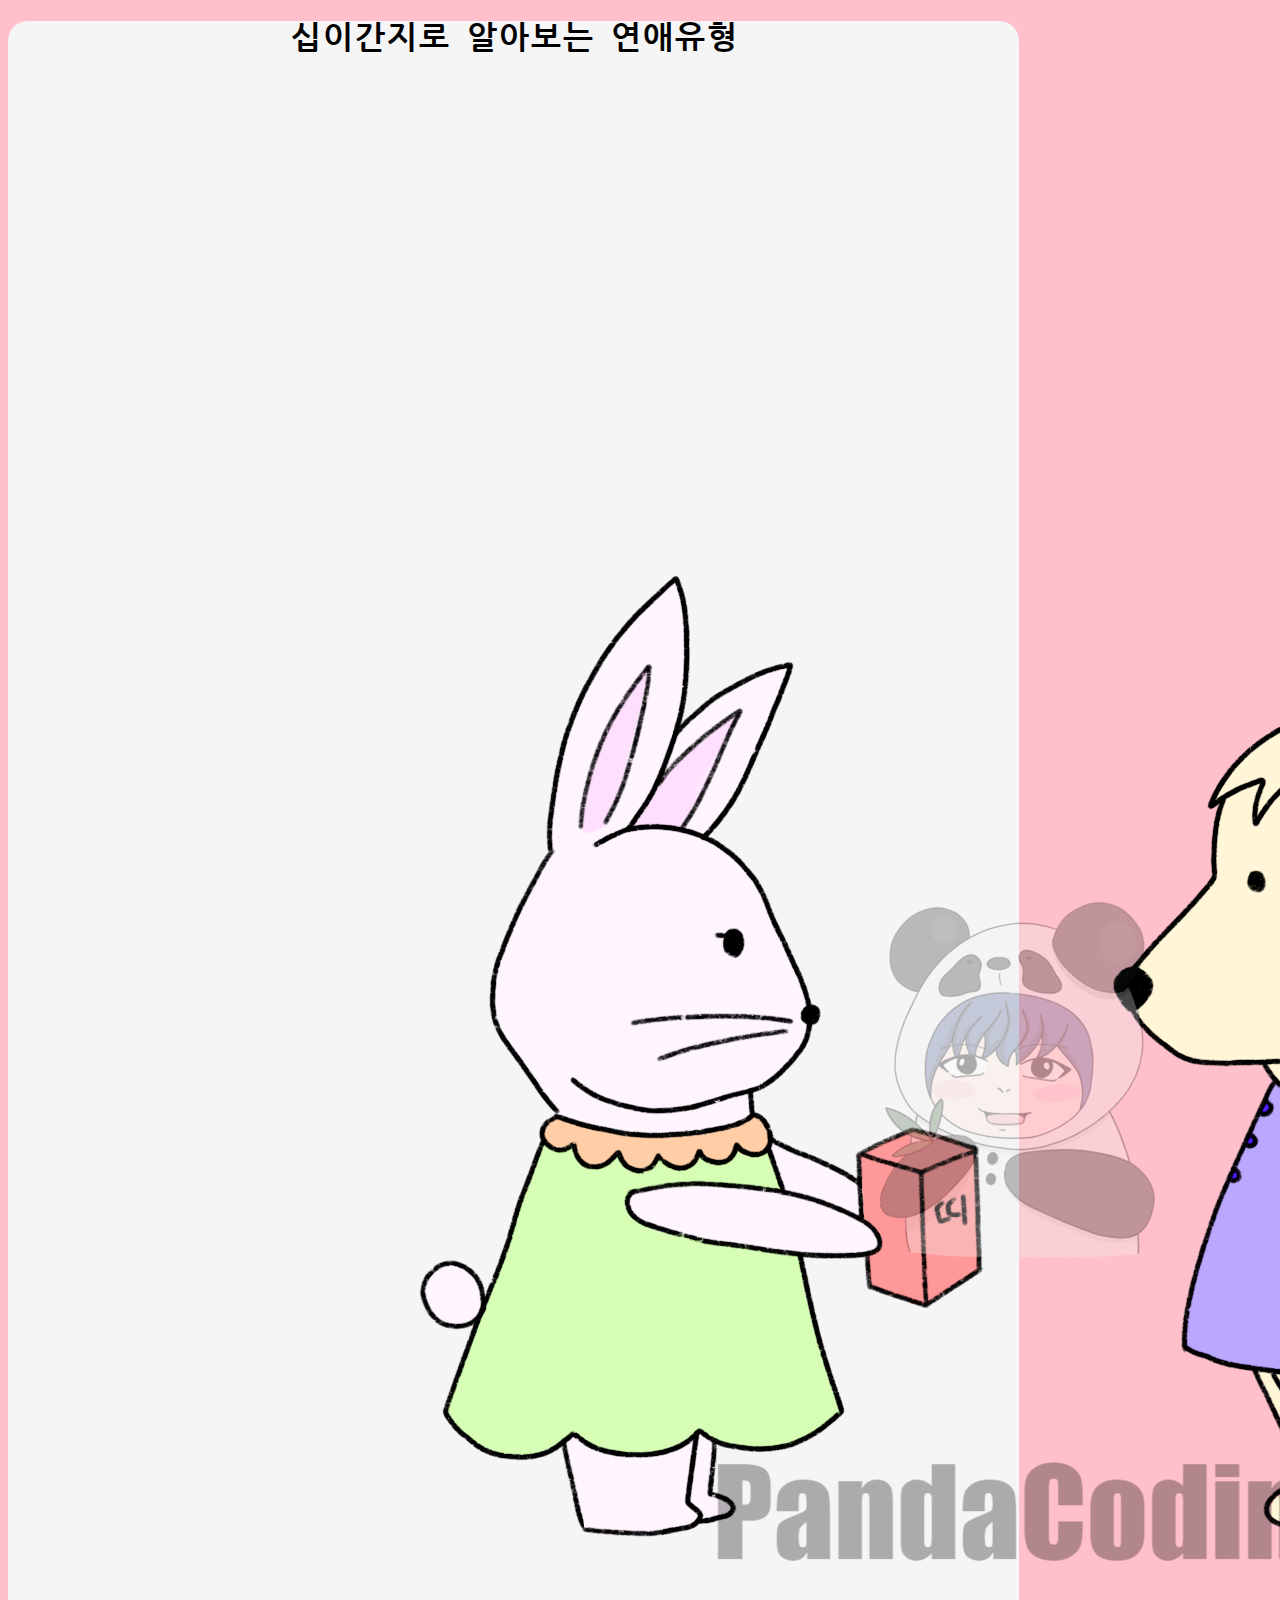
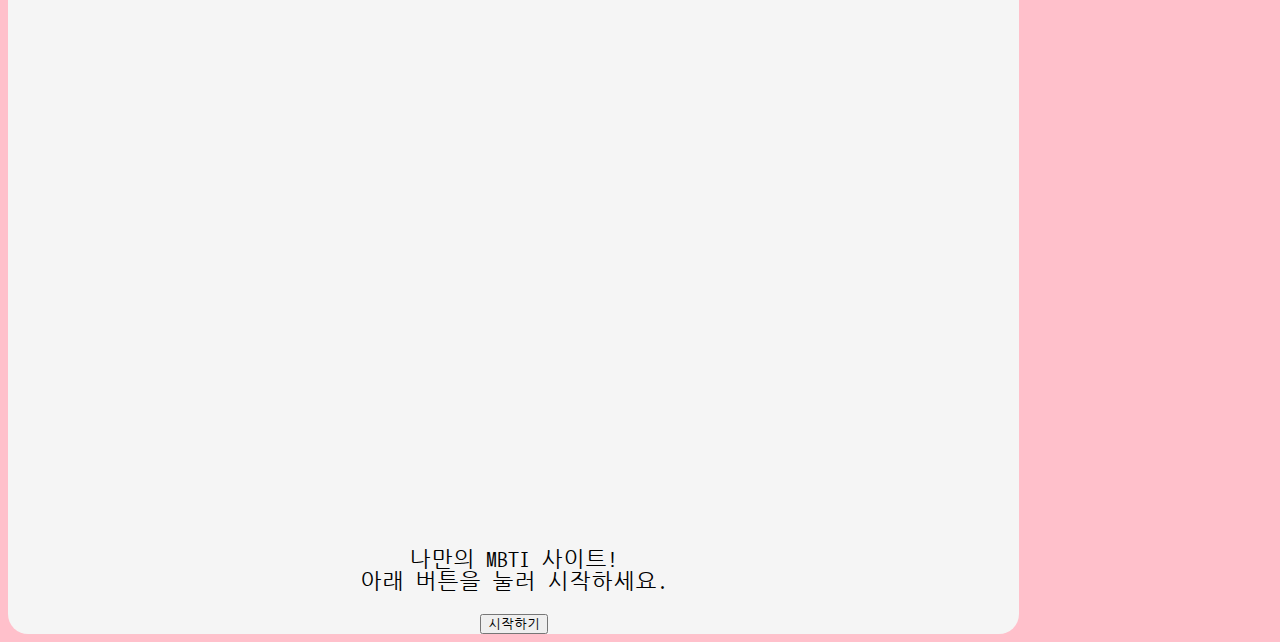
<file: index.html>
<!DOCTYPE html>
<html lang="ko">
  <head>
    <meta charset="utf-8">
    <meta name="viewport" content="width=device-width, initial-scale=1">
    <meta name="author" content="HJDO">
    <meta name="keyword" content="십이간지 연애유형">
    <meta name="description" content="십이간지 연애유형">

    <!--sns share -->
    <meta property="og:url" content="https://hjdombti.netlify.app" />
    <meta property="og:title" content="십이간지 연애유형" />
    <meta property="og:type" content="website" />
    <meta property="og:image" content="img/share.png" />
    <meta property="og.description" content="십이간지로 알아보는 연애유형" />

    <!-- favicon -->
    <link rel="shortcut icon" href="img/favicon.ico">
    <link rel="apple-touch-icon-precomposed" href="img/favicon.ico" />

    <title>십이간지 연애유형</title>
    <link href="https://cdn.jsdelivr.net/npm/bootstrap@5.0.2/dist/css/bootstrap.min.css" rel="stylesheet" integrity="sha384-EVSTQN3/azprG1Anm3QDgpJLIm9Nao0Yz1ztcQTwFspd3yD65VohhpuuCOmLASjC" crossorigin="anonymous">
    <link rel="preconnect" href="https://fonts.gstatic.com">
    <link href="https://fonts.googleapis.com/css2?family=Nanum+Gothic+Coding&display=swap" rel="stylesheet">
    <link rel="stylesheet" href="./css/default.css">
    <link rel="stylesheet" href="./css/main.css">
    <link rel="stylesheet" href="./css/qna.css">  
    <link rel="stylesheet" href="./css/animation.css">
    <link rel="stylesheet" href="./css/result.css">
    <link rel="preconnect" href="https://fonts.gstatic.com">
    <script src="https://developers.kakao.com/sdk/js/kakao.js"></script>
    <script>
      Kakao.init('3c958cac9256958a5454f6086fdb1b08');
      Kakao.isInitialized();
    </script>
  </head>
  <body>
    <div class="container">
      <section id="main" class="mx-auto my-5 py-5 px-3">
        <h1>십이간지로 알아보는 연애유형</h1>
        <div class="col-lg-6 col-md-8 col-sm-10 col-12 mx-auto">
          <img src="./img/main.png" alt="mainImage" class="img-fluid">
        </div>
        <p>
          나만의 MBTI 사이트!<br>
          아래 버튼을 눌러 시작하세요.
        </p>
        <button type="button" class="btn btn-outline-danger mt-3" onclick="js:begin()">시작하기</button>
      </section>
      <section id="qna">
        <div class="status mx-auto mt-5">
          <div class="statusBar">

          </div>
        </div>
        <div class="qBox my-5 py-3 mx-auto">

        </div>
        <div class="answerBox">
          
        </div>
      </section>
      <section id="result" class="mx-auto my-5 py-5 px-3">
        <h1>당신의 결과는?</h1>
        <div class="resultname">
          
        </div>
        <div id="resultImg" class="my-3 col-lg-6 col-md-8 col-sm-10 col-12 mx-auto">
        </div>
        <div class="resultDesc">

        </div>
        <button type="button" class="kakao mt-3 py-2 px-3" onclick="js:setShare()">공유하기</button>
      </section>
      <script src="./js/data.js" charset="utf-8"></script>
      <script src="./js/start.js" charset="utf-8"></script>
      <script src="./js/share.js" charset="utf-8"></script>
    </div>
  </body>
</html>
</file>
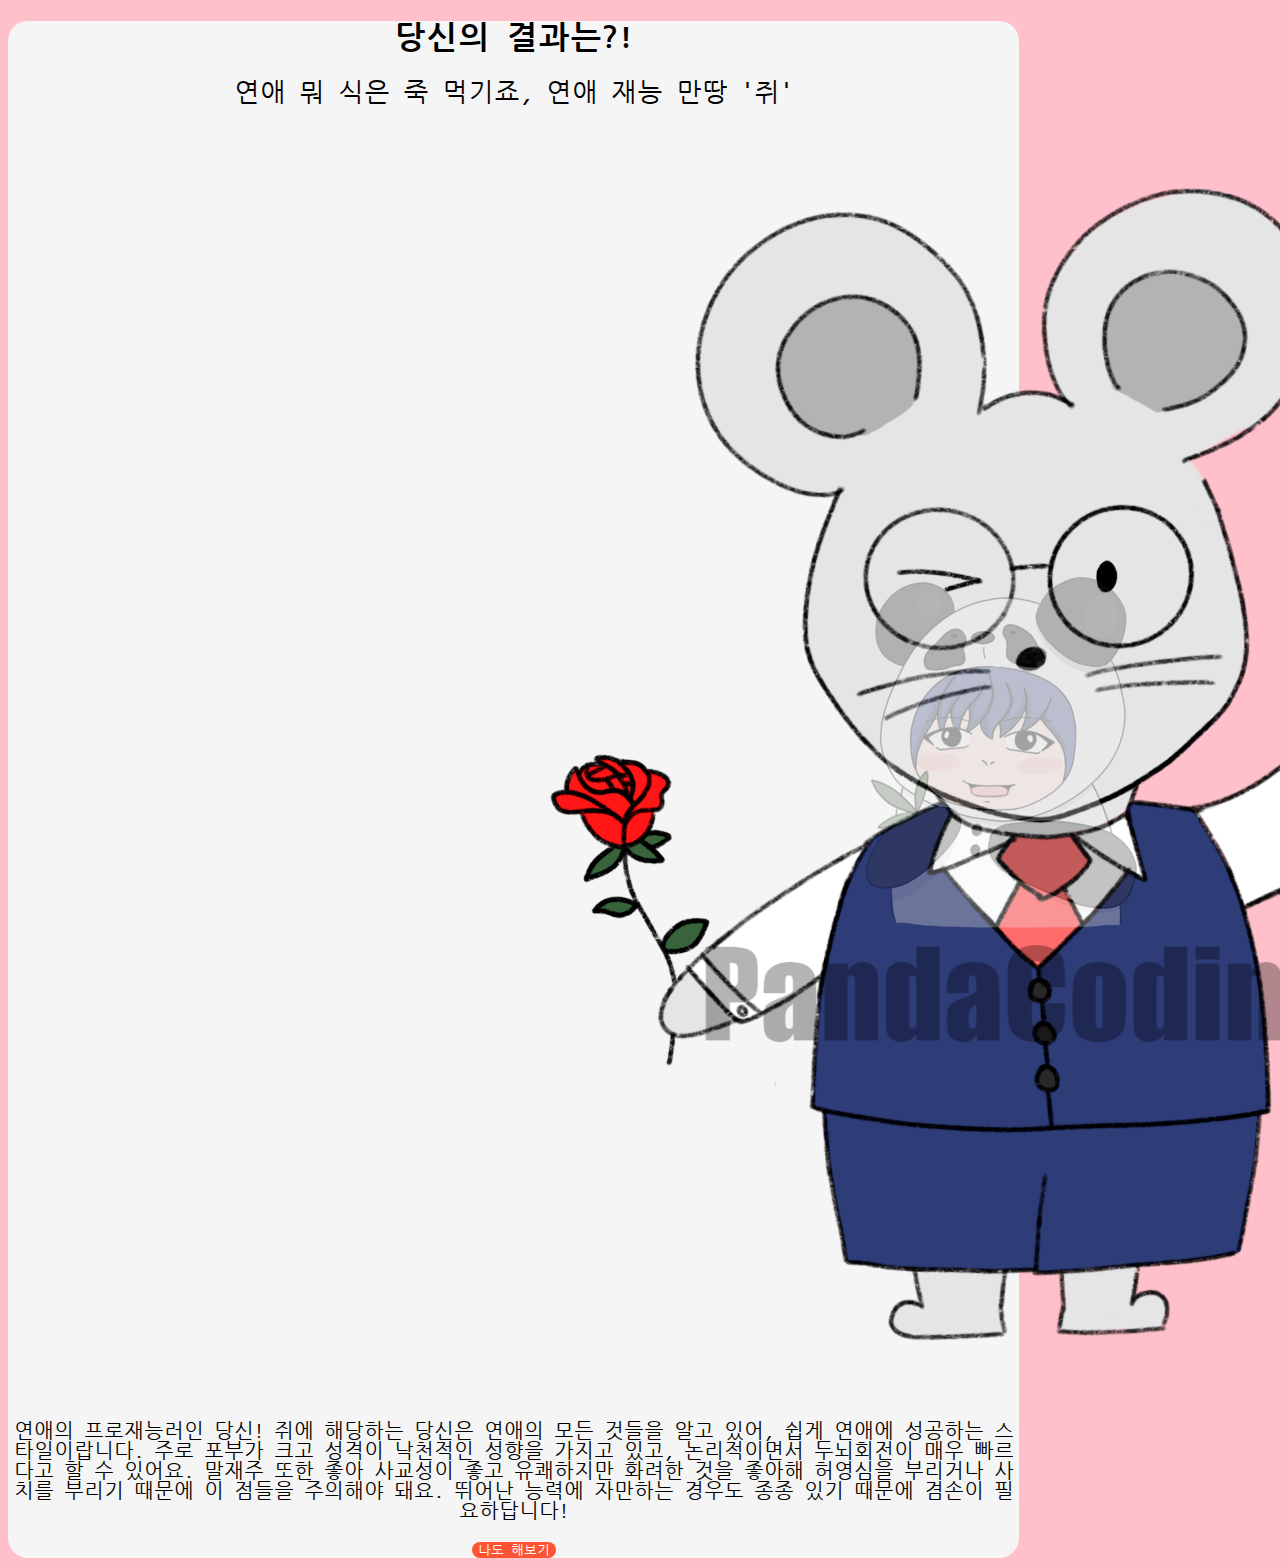
<file: page/result-0.html>
<!DOCTYPE html>
<html lang="ko" dir="ltr">
  <head>
    <meta charset="utf-8">
    <meta name="viewport" content="width=device-width, initial-scale=1">
    <meta name="author" content="PandaCoding">
    <meta name="keywords" content="십이간지 연애유형">
    <meta name="description" content="십이간지 연애유형">

    <!-- sns share -->
    <meta property="og:url" content="https://hjdombti.netlify.app" />
    <meta property="og:title" content="십이간지 연애유형" />
    <meta property="og:type" content="website" />
    <meta property="og:image" content="../img/share.png" />
    <meta property="og:description" content="십이간지로 알아보는 연애유형" />

    <!--favicon-->
    <link rel="shortcut icon" href="../img/favicon.ico">
    <link rel="apple-touch-icon-precomposed" href="../img/favicon.ico" />

    <title>십이간지 연애유형</title>
    <link href="https://cdn.jsdelivr.net/npm/bootstrap@5.0.2/dist/css/bootstrap.min.css" rel="stylesheet" integrity="sha384-EVSTQN3/azprG1Anm3QDgpJLIm9Nao0Yz1ztcQTwFspd3yD65VohhpuuCOmLASjC" crossorigin="anonymous">
    <link rel="preconnect" href="https://fonts.gstatic.com">
    <link href="https://fonts.googleapis.com/css2?family=Nanum+Gothic+Coding&display=swap" rel="stylesheet">
    <link rel="stylesheet" href="../css/default.css">
    <link rel="stylesheet" href="../css/result.css">
  </head>
  <body>
    <section id="shareResult" class="mx-auto my-5 py-5 px-3">
      <h1>당신의 결과는?!</h1>
      <div class="resultname">
        <p>연애 뭐 식은 죽 먹기죠, 연애 재능 만땅 '쥐'</p>
      </div>
      <div id="resultImg" class="my-3 col-lg-6 col-md-8 col-sm-10 col-12 mx-auto">
        <img src="../img/image-0.png" alt="0" class="img-fluid">
      </div>
      <div class="resultDesc">
        <p>연애의 프로재능러인 당신! 쥐에 해당하는 당신은 연애의 모든 것들을 알고 있어, 쉽게 연애에 성공하는 스타일이랍니다. 주로 포부가 크고 성격이 낙천적인 성향을 가지고 있고, 논리적이면서 두뇌회전이 매우 빠르다고 할 수 있어요. 말재주 또한 좋아 사교성이 좋고 유쾌하지만 화려한 것을 좋아해 허영심을 부리거나 사치를 부리기 때문에 이 점들을 주의해야 돼요. 뛰어난 능력에 자만하는 경우도 종종 있기 때문에 겸손이 필요하답니다!</p>
      </div>
      <script type="text/javascript">
        function moveHome(){
          location.href = "../index.html";
        }
      </script>
      <button type="button" class="gohome mt-3 py-2 px-3" onclick="js:moveHome()">나도 해보기</button>
    </section>
  </body>
</html>
</file>
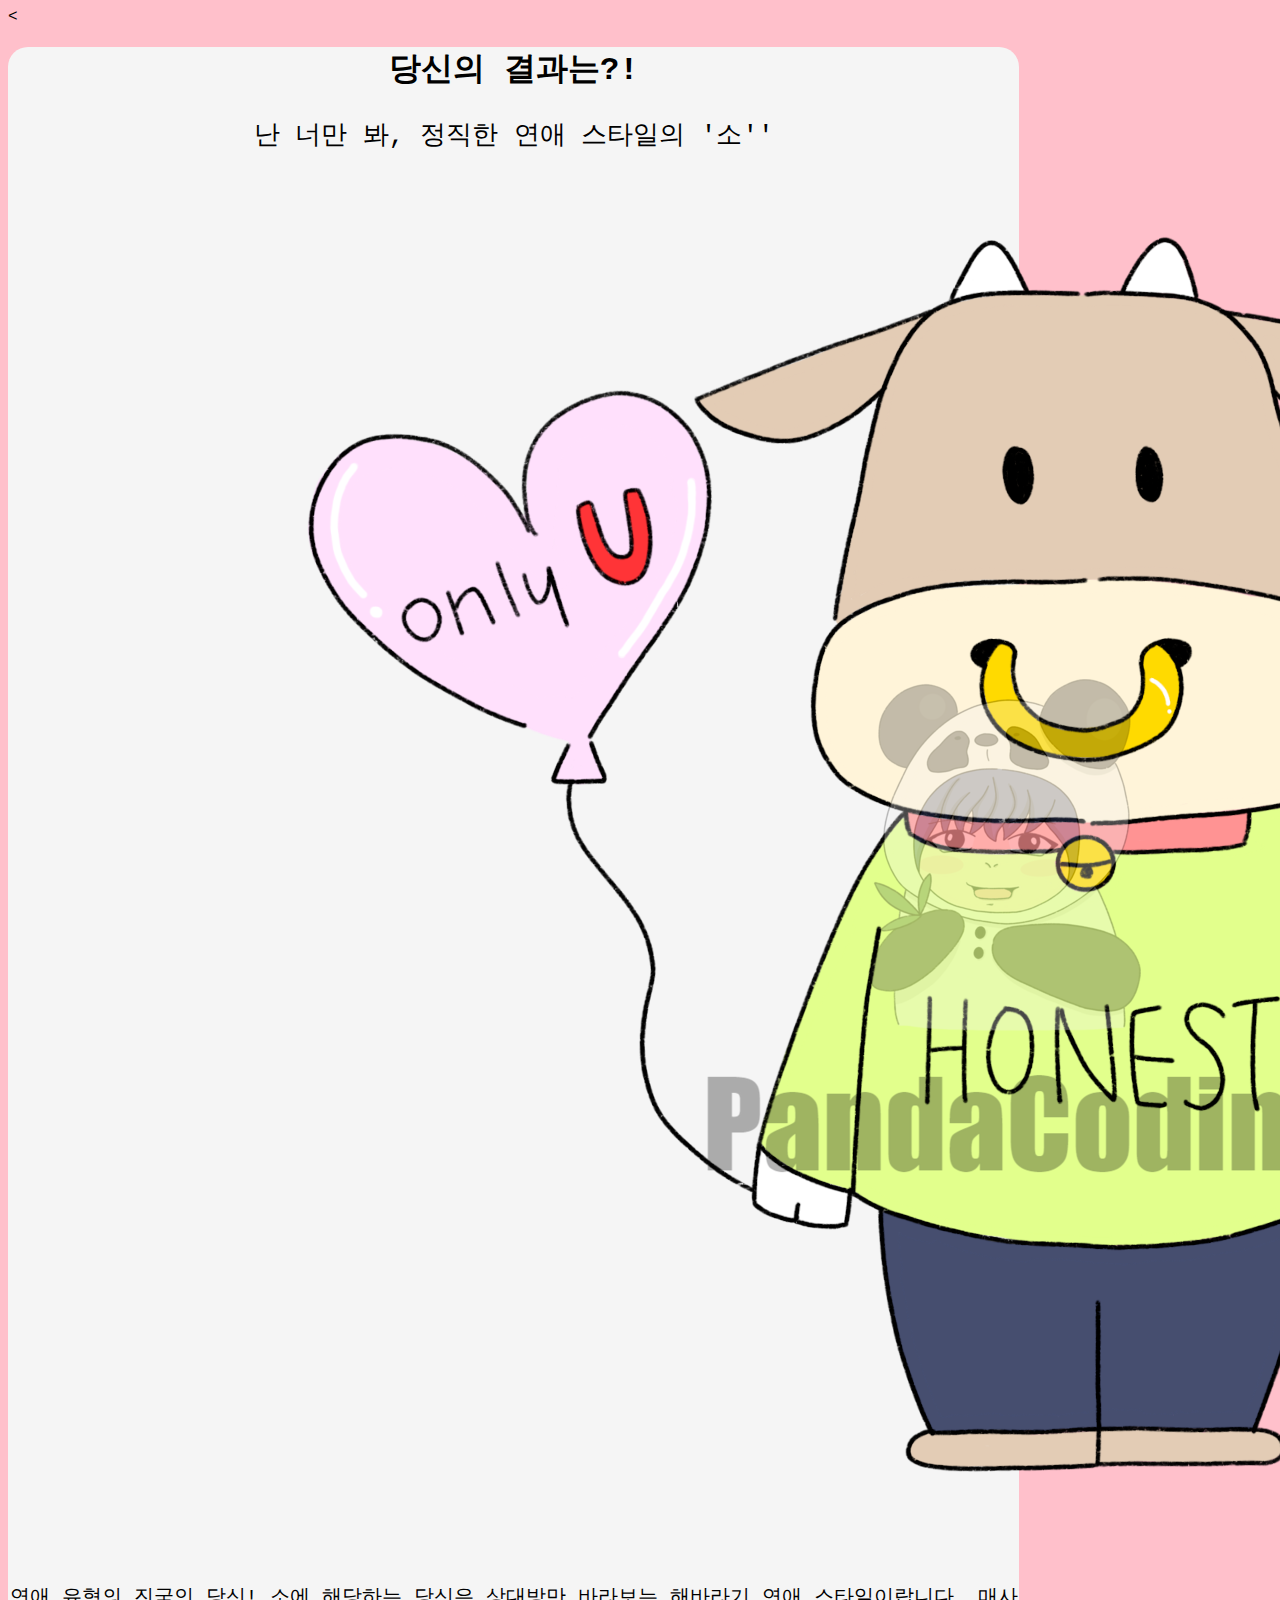
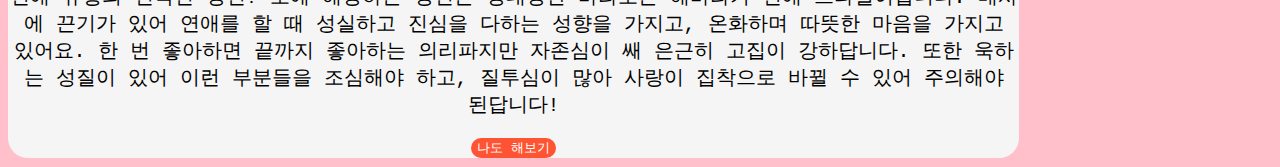
<file: page/result-1.html>
<!DOCTYPE html>
<html lang="ko" dir="ltr">
  <head>
    <  <meta charset="utf-8">
      <meta name="viewport" content="width=device-width, initial-scale=1">
      <meta name="author" content="PandaCoding">
      <meta name="keywords" content="십이간지 연애유형">
      <meta name="description" content="십이간지 연애유형">

      <!-- sns share -->
      <meta property="og:url" content="https://hjdombti.netlify.app" />
      <meta property="og:title" content="십이간지 연애유형" />
      <meta property="og:type" content="website" />
      <meta property="og:image" content="../img/share.png" />
      <meta property="og:description" content="십이간지로 알아보는 연애유형" />

      <!--favicon-->
      <link rel="shortcut icon" href="../img/favicon.ico">
      <link rel="apple-touch-icon-precomposed" href="../img/favicon.ico" />

      <title>십이간지 연애유형</title>
      <link href="https://cdn.jsdelivr.net/npm/bootstrap@5.0.0-beta2/dist/css/bootstrap.min.css" rel="stylesheet" integrity="sha384-BmbxuPwQa2lc/FVzBcNJ7UAyJxM6wuqIj61tLrc4wSX0szH/Ev+nYRRuWlolflfl" crossorigin="anonymous">
      <link rel="preconnect" href="https://fonts.gstatic.com">
      <link href="https://fonts.googleapis.com/css2?family=Nanum+Pen+Script&display=swap" rel="stylesheet">
      <link rel="stylesheet" href="../css/default.css">
      <link rel="stylesheet" href="../css/result.css">
  </head>
  <body>
    <section id="shareResult" class="mx-auto my-5 py-5 px-3">
      <h1>당신의 결과는?!</h1>
      <div class="resultname">
        <p>난 너만 봐, 정직한 연애 스타일의 '소''</p>
      </div>
      <div id="resultImg" class="my-3 col-lg-6 col-md-8 col-sm-10 col-12 mx-auto">
        <img src="../img/image-1.png" alt="0" class="img-fluid">
      </div>
      <div class="resultDesc">
        <p>연애 유형의 진국인 당신! 소에 해당하는 당신은 상대방만 바라보는 해바라기 연애 스타일이랍니다. 매사에 끈기가 있어 연애를 할 때 성실하고 진심을 다하는 성향을 가지고, 온화하며 따뜻한 마음을 가지고 있어요. 한 번 좋아하면 끝까지 좋아하는 의리파지만 자존심이 쌔 은근히 고집이 강하답니다. 또한 욱하는 성질이 있어 이런 부분들을 조심해야 하고, 질투심이 많아 사랑이 집착으로 바뀔 수 있어 주의해야 된답니다!</p>
      </div>
      <script type="text/javascript">
        function moveHome(){
          location.href = "../index.html";
        }
      </script>
      <button type="button" class="gohome mt-3 py-2 px-3" onclick="js:moveHome()">나도 해보기</button>
    </section>
  </body>
</html>
</file>
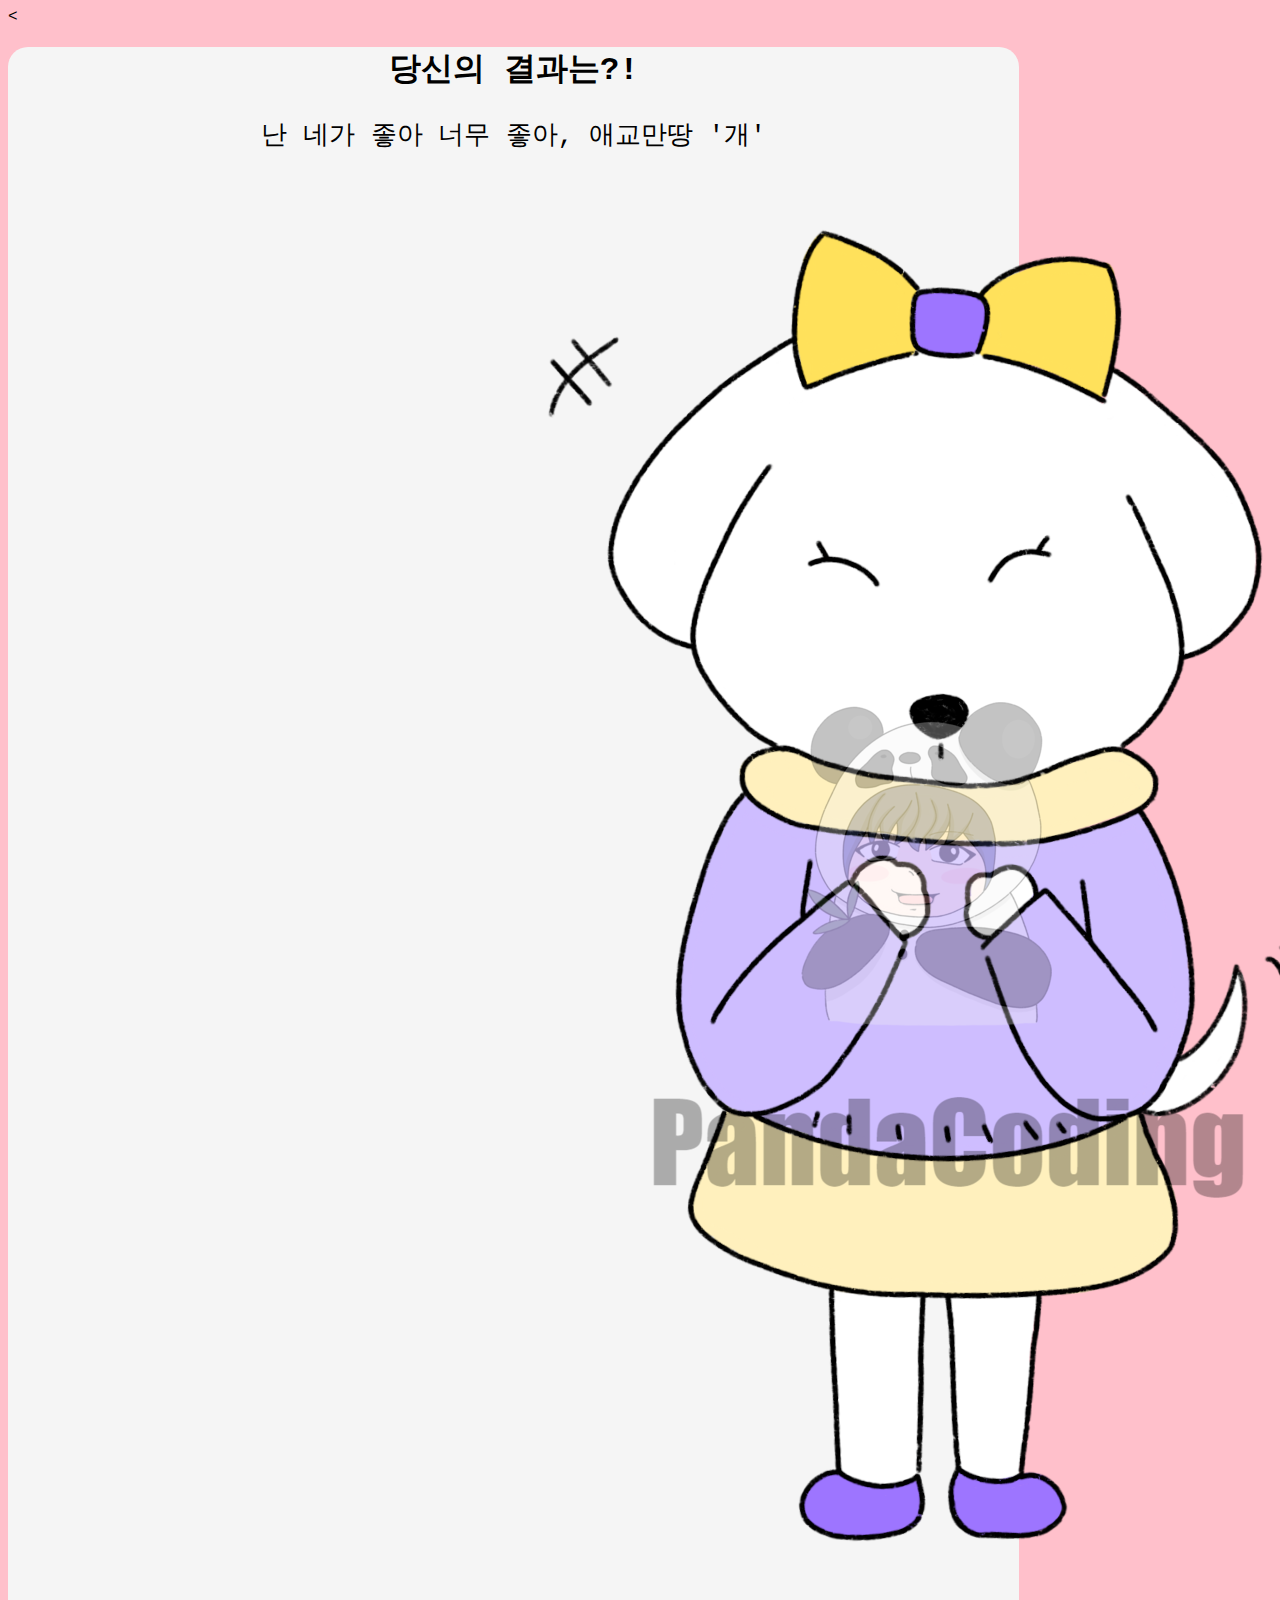
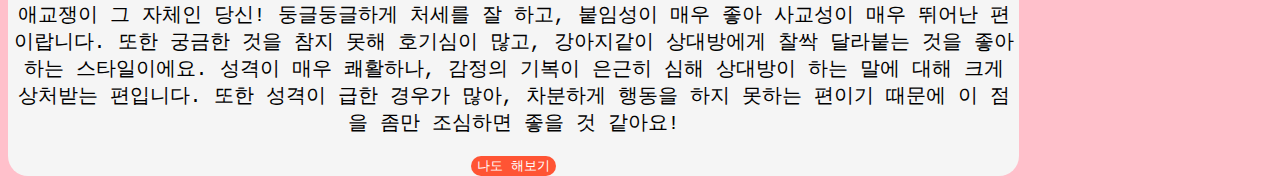
<file: page/result-10.html>
<!DOCTYPE html>
<html lang="ko" dir="ltr">
  <head>
    <  <meta charset="utf-8">
      <meta name="viewport" content="width=device-width, initial-scale=1">
      <meta name="author" content="PandaCoding">
      <meta name="keywords" content="십이간지 연애유형">
      <meta name="description" content="십이간지 연애유형">

      <!-- sns share -->
      <meta property="og:url" content="https://hjdombti.netlify.app" />
      <meta property="og:title" content="십이간지 연애유형" />
      <meta property="og:type" content="website" />
      <meta property="og:image" content="../img/share.png" />
      <meta property="og:description" content="십이간지로 알아보는 연애유형" />

      <!--favicon-->
      <link rel="shortcut icon" href="../img/favicon.ico">
      <link rel="apple-touch-icon-precomposed" href="../img/favicon.ico" />

      <title>십이간지 연애유형</title>
      <link href="https://cdn.jsdelivr.net/npm/bootstrap@5.0.0-beta2/dist/css/bootstrap.min.css" rel="stylesheet" integrity="sha384-BmbxuPwQa2lc/FVzBcNJ7UAyJxM6wuqIj61tLrc4wSX0szH/Ev+nYRRuWlolflfl" crossorigin="anonymous">
      <link rel="preconnect" href="https://fonts.gstatic.com">
      <link href="https://fonts.googleapis.com/css2?family=Nanum+Pen+Script&display=swap" rel="stylesheet">
      <link rel="stylesheet" href="../css/default.css">
      <link rel="stylesheet" href="../css/result.css">
  </head>
  <body>
    <section id="shareResult" class="mx-auto my-5 py-5 px-3">
      <h1>당신의 결과는?!</h1>
      <div class="resultname">
        <p>난 네가 좋아 너무 좋아, 애교만땅 '개'</p>
      </div>
      <div id="resultImg" class="my-3 col-lg-6 col-md-8 col-sm-10 col-12 mx-auto">
        <img src="../img/image-10.png" alt="0" class="img-fluid">
      </div>
      <div class="resultDesc">
        <p>애교쟁이 그 자체인 당신! 둥글둥글하게 처세를 잘 하고, 붙임성이 매우 좋아 사교성이 매우 뛰어난 편이랍니다. 또한 궁금한 것을 참지 못해 호기심이 많고, 강아지같이 상대방에게 찰싹 달라붙는 것을 좋아하는 스타일이에요. 성격이 매우 쾌활하나, 감정의 기복이 은근히 심해 상대방이 하는 말에 대해 크게 상처받는 편입니다. 또한 성격이 급한 경우가 많아, 차분하게 행동을 하지 못하는 편이기 때문에 이 점을 좀만 조심하면 좋을 것 같아요!</p>
      </div>
      <script type="text/javascript">
        function moveHome(){
          location.href = "../index.html";
        }
      </script>
      <button type="button" class="gohome mt-3 py-2 px-3" onclick="js:moveHome()">나도 해보기</button>
    </section>
  </body>
</html>
</file>
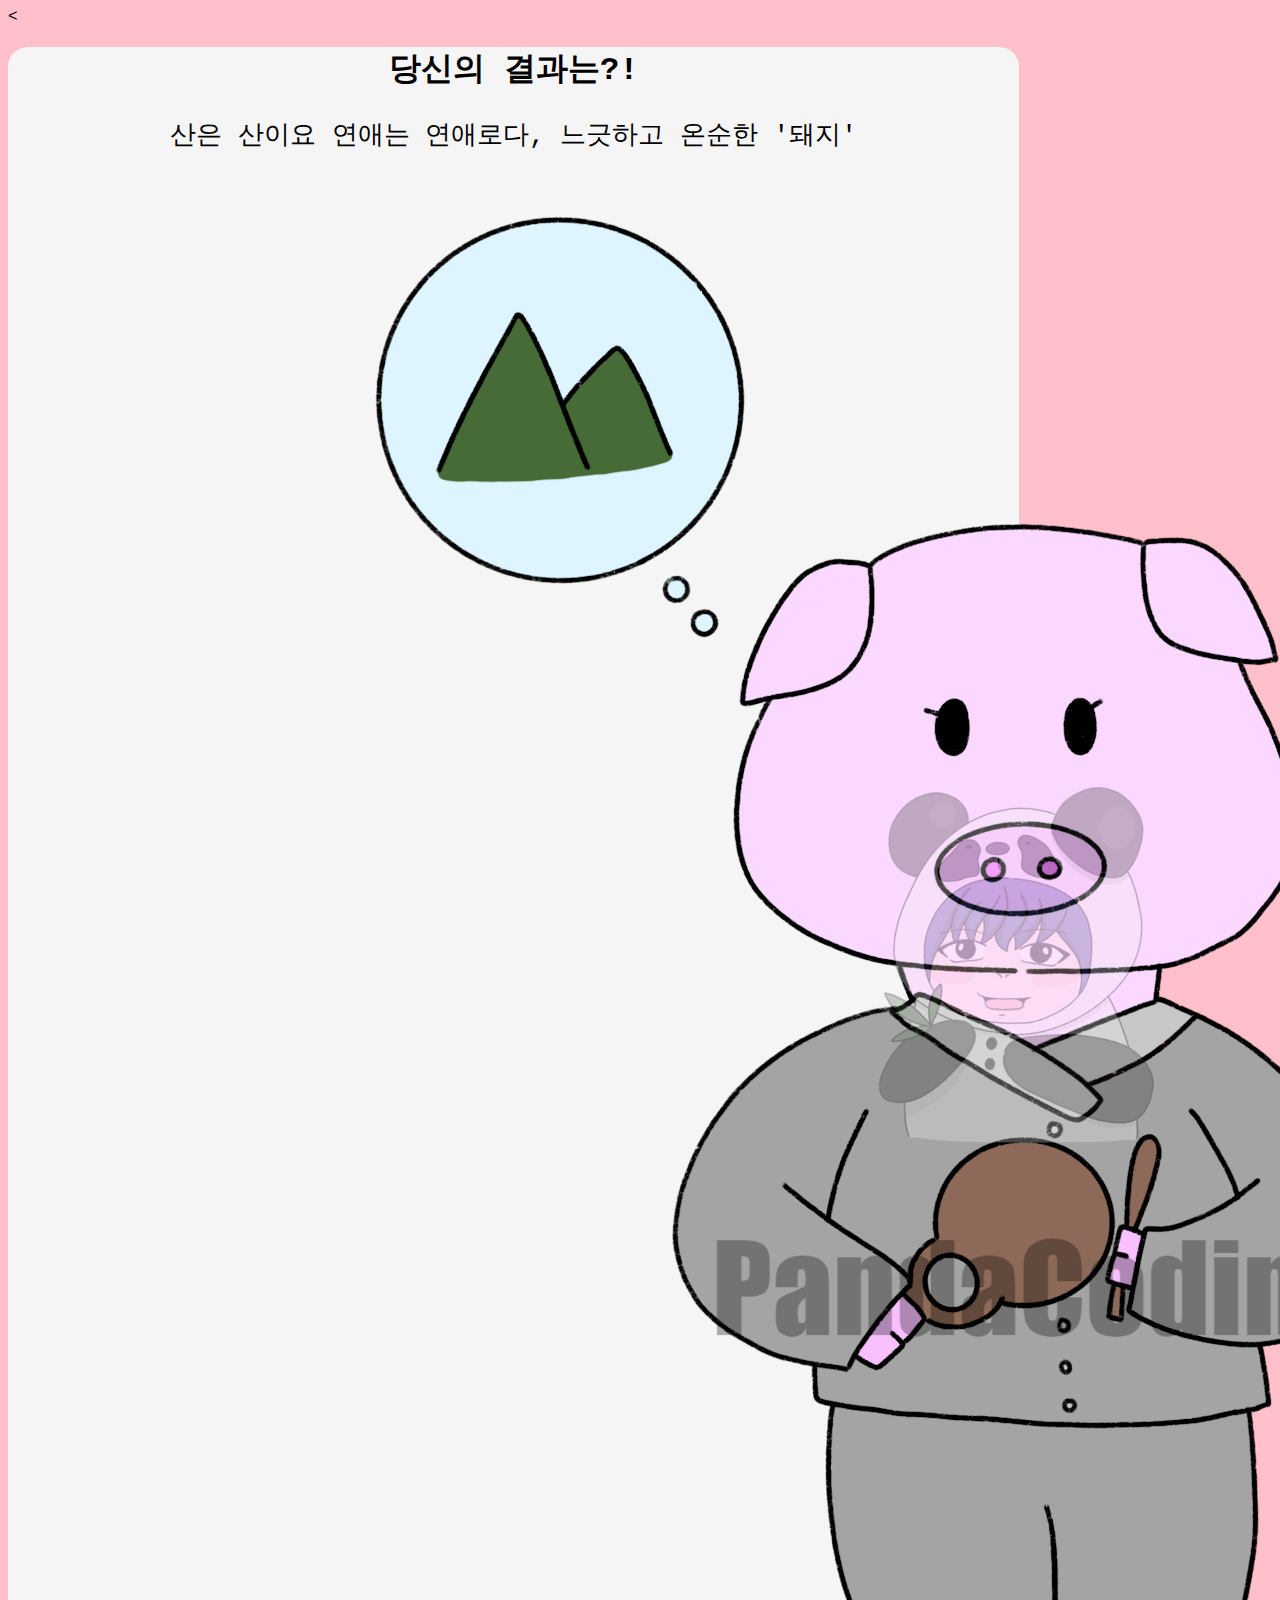
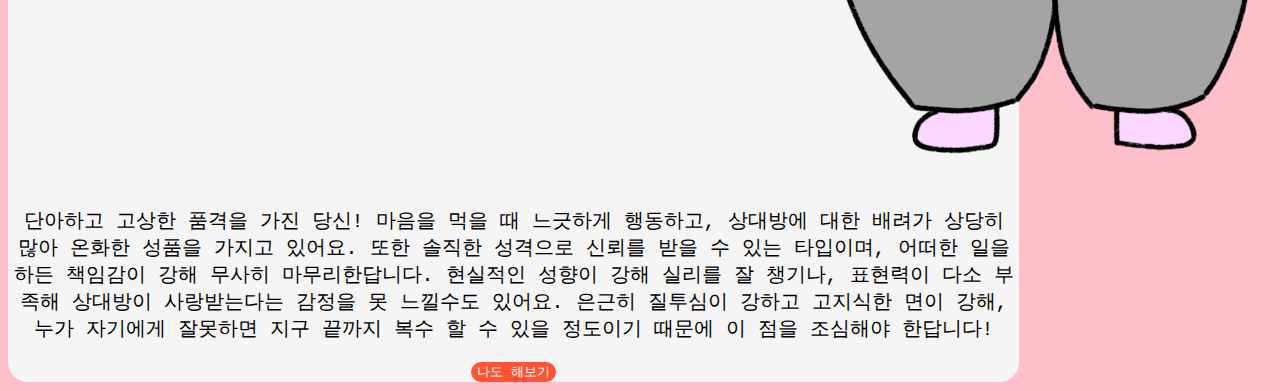
<file: page/result-11.html>
<!DOCTYPE html>
<html lang="ko" dir="ltr">
  <head>
    <  <meta charset="utf-8">
      <meta name="viewport" content="width=device-width, initial-scale=1">
      <meta name="author" content="PandaCoding">
      <meta name="keywords" content="십이간지 연애유형">
      <meta name="description" content="십이간지 연애유형">

      <!-- sns share -->
      <meta property="og:url" content="https://hjdombti.netlify.app" />
      <meta property="og:title" content="십이간지 연애유형" />
      <meta property="og:type" content="website" />
      <meta property="og:image" content="../img/share.png" />
      <meta property="og:description" content="십이간지로 알아보는 연애유형" />

      <!--favicon-->
      <link rel="shortcut icon" href="../img/favicon.ico">
      <link rel="apple-touch-icon-precomposed" href="../img/favicon.ico" />

      <title>십이간지 연애유형</title>
      <link href="https://cdn.jsdelivr.net/npm/bootstrap@5.0.0-beta2/dist/css/bootstrap.min.css" rel="stylesheet" integrity="sha384-BmbxuPwQa2lc/FVzBcNJ7UAyJxM6wuqIj61tLrc4wSX0szH/Ev+nYRRuWlolflfl" crossorigin="anonymous">
      <link rel="preconnect" href="https://fonts.gstatic.com">
      <link href="https://fonts.googleapis.com/css2?family=Nanum+Pen+Script&display=swap" rel="stylesheet">
      <link rel="stylesheet" href="../css/default.css">
      <link rel="stylesheet" href="../css/result.css">
  </head>
  <body>
    <section id="shareResult" class="mx-auto my-5 py-5 px-3">
      <h1>당신의 결과는?!</h1>
      <div class="resultname">
        <p>산은 산이요 연애는 연애로다, 느긋하고 온순한 '돼지'</p>
      </div>
      <div id="resultImg" class="my-3 col-lg-6 col-md-8 col-sm-10 col-12 mx-auto">
        <img src="../img/image-11.png" alt="0" class="img-fluid">
      </div>
      <div class="resultDesc">
        <p>단아하고 고상한 품격을 가진 당신! 마음을 먹을 때 느긋하게 행동하고, 상대방에 대한 배려가 상당히 많아 온화한 성품을 가지고 있어요. 또한 솔직한 성격으로 신뢰를 받을 수 있는 타입이며, 어떠한 일을 하든 책임감이 강해 무사히 마무리한답니다. 현실적인 성향이 강해 실리를 잘 챙기나, 표현력이 다소 부족해 상대방이 사랑받는다는 감정을 못 느낄수도 있어요. 은근히 질투심이 강하고 고지식한 면이 강해, 누가 자기에게 잘못하면 지구 끝까지 복수 할 수 있을 정도이기 때문에 이 점을 조심해야 한답니다!</p>
      </div>
      <script type="text/javascript">
        function moveHome(){
          location.href = "../index.html";
        }
      </script>
      <button type="button" class="gohome mt-3 py-2 px-3" onclick="js:moveHome()">나도 해보기</button>
    </section>
  </body>
</html>
</file>
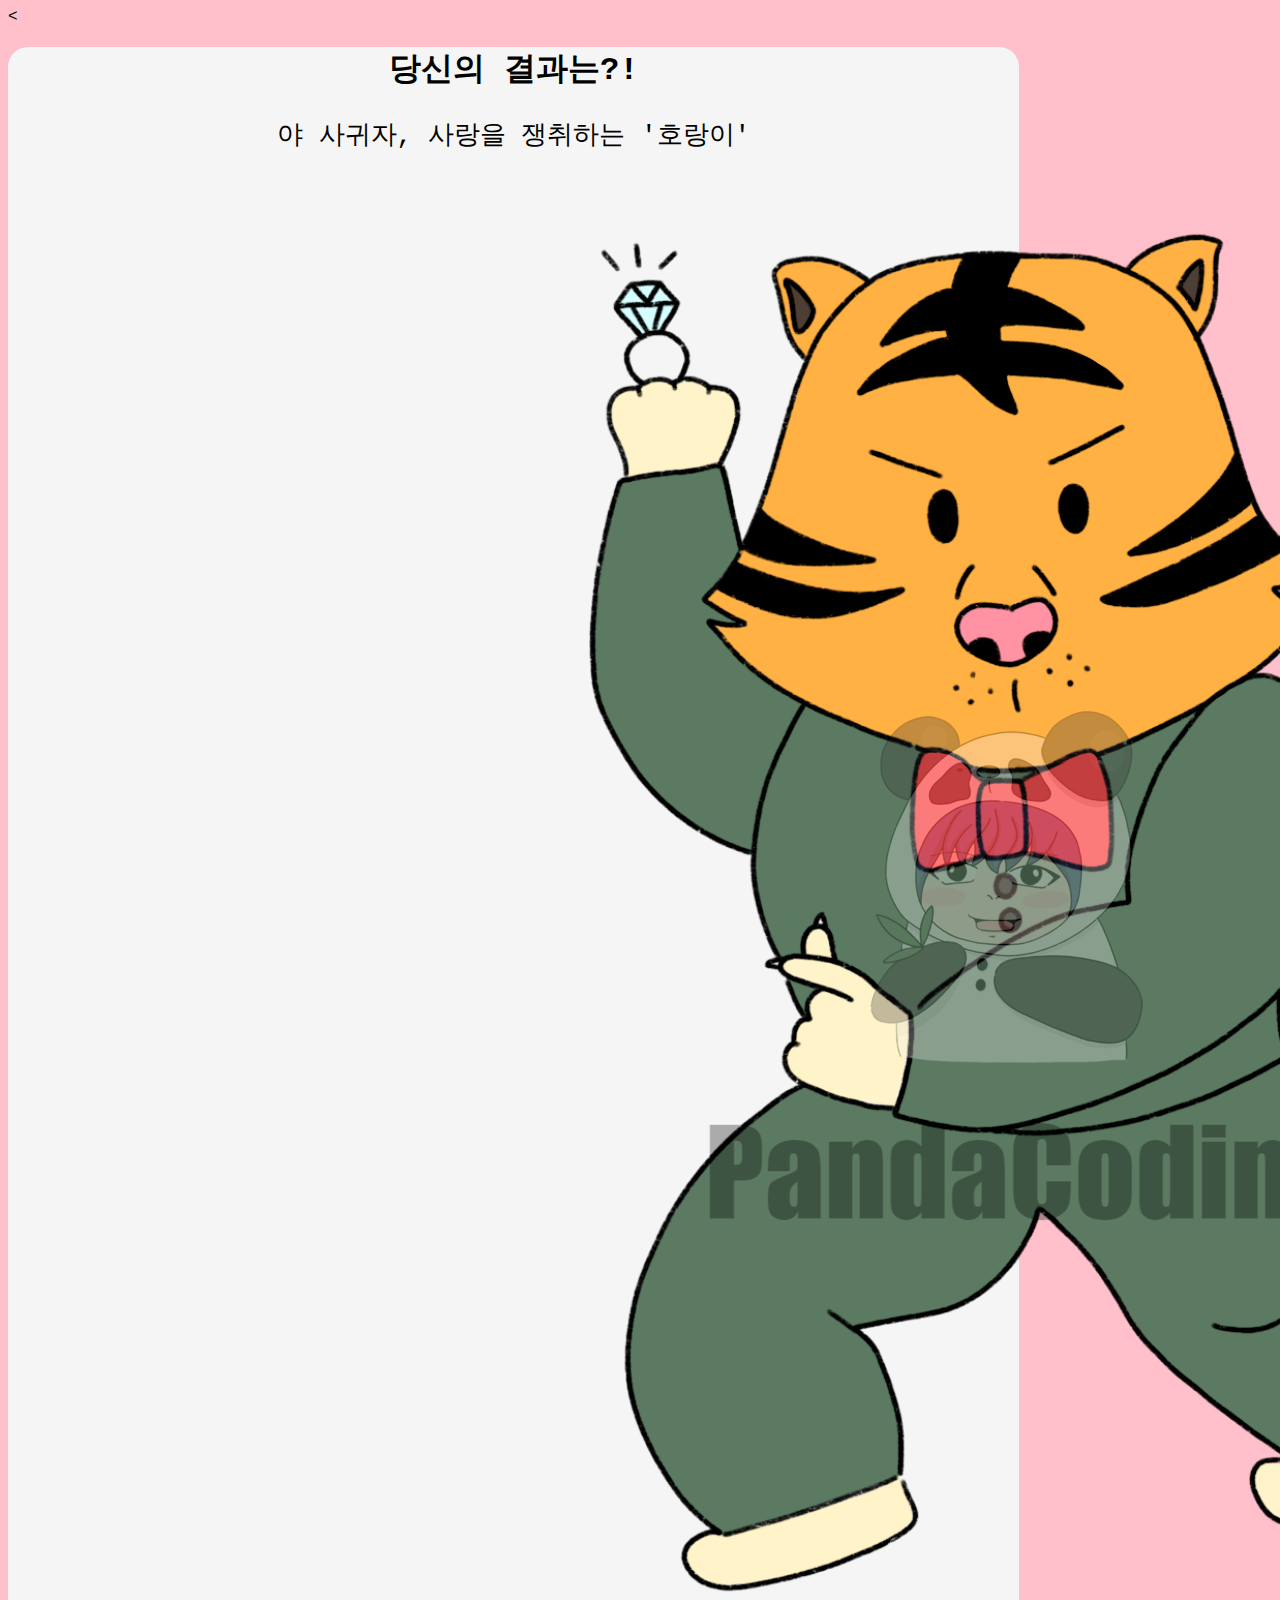
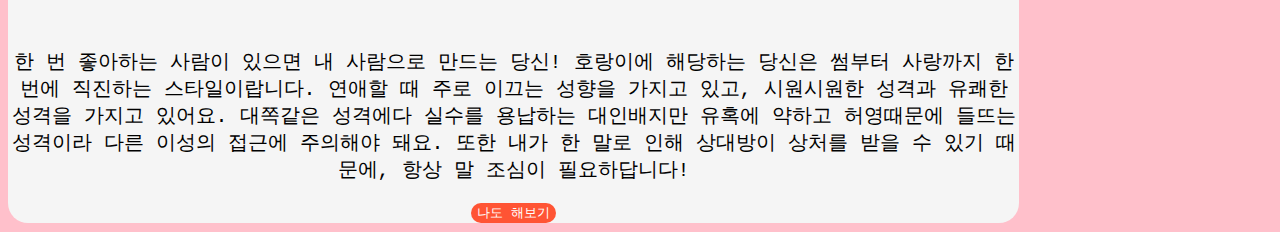
<file: page/result-2.html>
<!DOCTYPE html>
<html lang="ko" dir="ltr">
  <head>
    <  <meta charset="utf-8">
      <meta name="viewport" content="width=device-width, initial-scale=1">
      <meta name="author" content="PandaCoding">
      <meta name="keywords" content="십이간지 연애유형">
      <meta name="description" content="십이간지 연애유형">

      <!-- sns share -->
      <meta property="og:url" content="https://hjdombti.app" />
      <meta property="og:title" content="십이간지 연애유형" />
      <meta property="og:type" content="website" />
      <meta property="og:image" content="../img/share.png" />
      <meta property="og:description" content="십이간지로 알아보는 연애유형" />

      <!--favicon-->
      <link rel="shortcut icon" href="../img/favicon.ico">
      <link rel="apple-touch-icon-precomposed" href="../img/favicon.ico" />

      <title>십이간지 연애유형</title>
      <link href="https://cdn.jsdelivr.net/npm/bootstrap@5.0.0-beta2/dist/css/bootstrap.min.css" rel="stylesheet" integrity="sha384-BmbxuPwQa2lc/FVzBcNJ7UAyJxM6wuqIj61tLrc4wSX0szH/Ev+nYRRuWlolflfl" crossorigin="anonymous">
      <link rel="preconnect" href="https://fonts.gstatic.com">
      <link href="https://fonts.googleapis.com/css2?family=Nanum+Pen+Script&display=swap" rel="stylesheet">
      <link rel="stylesheet" href="../css/default.css">
      <link rel="stylesheet" href="../css/result.css">
  </head>
  <body>
    <section id="shareResult" class="mx-auto my-5 py-5 px-3">
      <h1>당신의 결과는?!</h1>
      <div class="resultname">
        <p>야 사귀자, 사랑을 쟁취하는 '호랑이'</p>
      </div>
      <div id="resultImg" class="my-3 col-lg-6 col-md-8 col-sm-10 col-12 mx-auto">
        <img src="../img/image-2.png" alt="0" class="img-fluid">
      </div>
      <div class="resultDesc">
        <p>한 번 좋아하는 사람이 있으면 내 사람으로 만드는 당신! 호랑이에 해당하는 당신은 썸부터 사랑까지 한 번에 직진하는 스타일이랍니다. 연애할 때 주로 이끄는 성향을 가지고 있고, 시원시원한 성격과 유쾌한 성격을 가지고 있어요. 대쪽같은 성격에다 실수를 용납하는 대인배지만 유혹에 약하고 허영때문에 들뜨는 성격이라 다른 이성의 접근에 주의해야 돼요. 또한 내가 한 말로 인해 상대방이 상처를 받을 수 있기 때문에, 항상 말 조심이 필요하답니다!</p>
      </div>
      <script type="text/javascript">
        function moveHome(){
          location.href = "../index.html";
        }
      </script>
      <button type="button" class="gohome mt-3 py-2 px-3" onclick="js:moveHome()">나도 해보기</button>
    </section>
  </body>
</file>
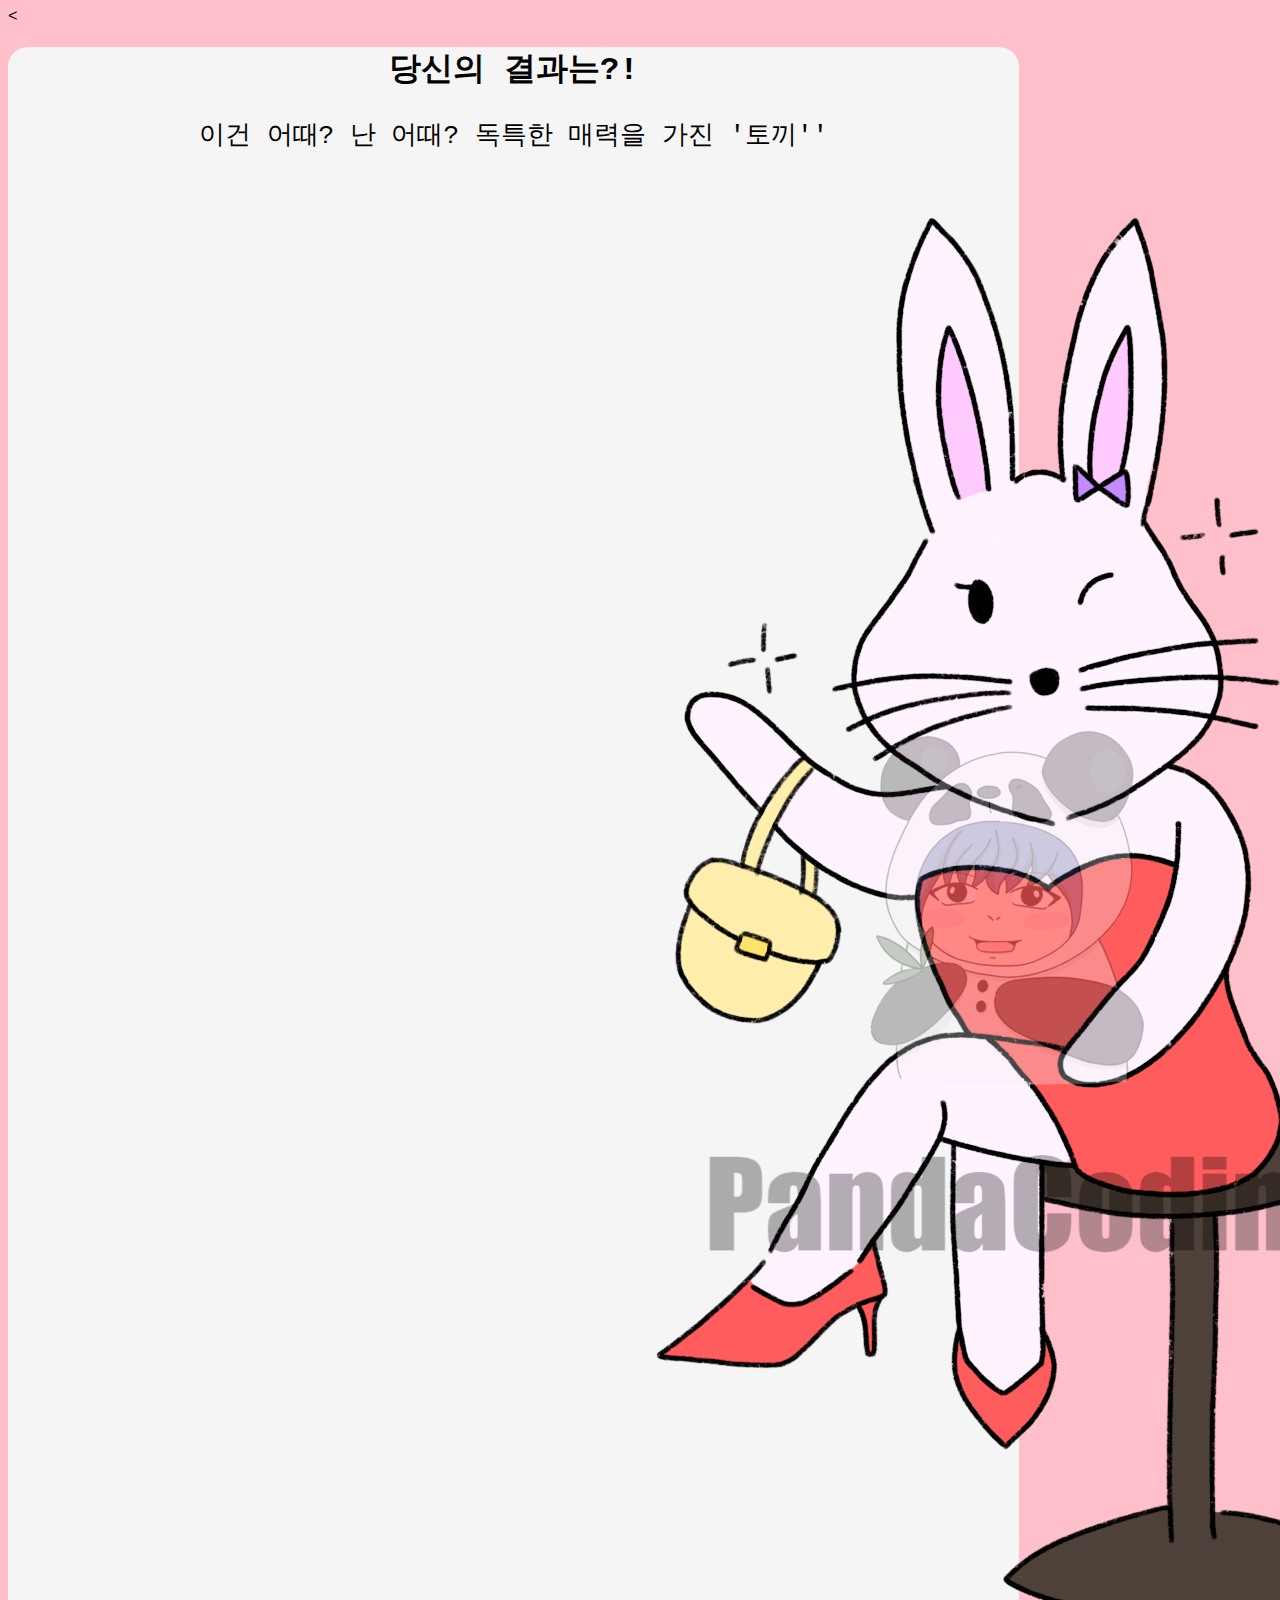
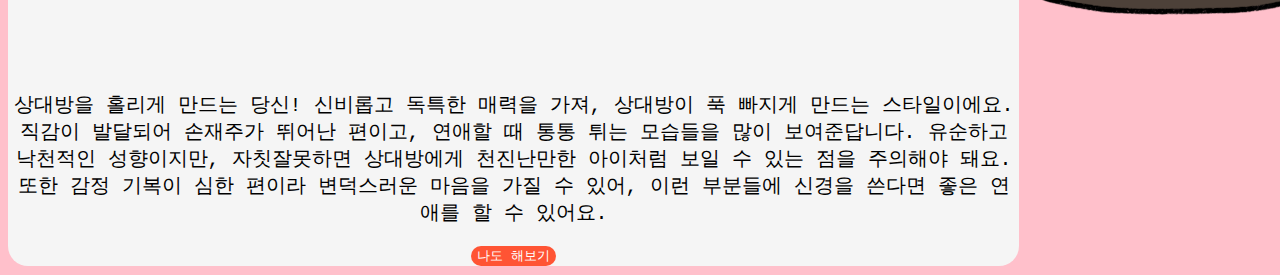
<file: page/result-3.html>
<!DOCTYPE html>
<html lang="ko" dir="ltr">
  <head>
    <  <meta charset="utf-8">
      <meta name="viewport" content="width=device-width, initial-scale=1">
      <meta name="author" content="PandaCoding">
      <meta name="keywords" content="십이간지 연애유형">
      <meta name="description" content="십이간지 연애유형">

      <!-- sns share -->
      <meta property="og:url" content="https://hjdombti.netlify.app" />
      <meta property="og:title" content="십이간지 연애유형" />
      <meta property="og:type" content="website" />
      <meta property="og:image" content="../img/share.png" />
      <meta property="og:description" content="십이간지로 알아보는 연애유형" />

      <!--favicon-->
      <link rel="shortcut icon" href="../img/favicon.ico">
      <link rel="apple-touch-icon-precomposed" href="../img/favicon.ico" />

      <title>십이간지 연애유형</title>
      <link href="https://cdn.jsdelivr.net/npm/bootstrap@5.0.0-beta2/dist/css/bootstrap.min.css" rel="stylesheet" integrity="sha384-BmbxuPwQa2lc/FVzBcNJ7UAyJxM6wuqIj61tLrc4wSX0szH/Ev+nYRRuWlolflfl" crossorigin="anonymous">
      <link rel="preconnect" href="https://fonts.gstatic.com">
      <link href="https://fonts.googleapis.com/css2?family=Nanum+Pen+Script&display=swap" rel="stylesheet">
      <link rel="stylesheet" href="../css/default.css">
      <link rel="stylesheet" href="../css/result.css">
  </head>
  <body>
    <section id="shareResult" class="mx-auto my-5 py-5 px-3">
      <h1>당신의 결과는?!</h1>
      <div class="resultname">
        <p>이건 어때? 난 어때? 독특한 매력을 가진 '토끼''</p>
      </div>
      <div id="resultImg" class="my-3 col-lg-6 col-md-8 col-sm-10 col-12 mx-auto">
        <img src="../img/image-3.png" alt="0" class="img-fluid">
      </div>
      <div class="resultDesc">
        <p>상대방을 홀리게 만드는 당신! 신비롭고 독특한 매력을 가져, 상대방이 푹 빠지게 만드는 스타일이에요. 직감이 발달되어 손재주가 뛰어난 편이고, 연애할 때 통통 튀는 모습들을 많이 보여준답니다. 유순하고 낙천적인 성향이지만, 자칫잘못하면 상대방에게 천진난만한 아이처럼 보일 수 있는 점을 주의해야 돼요. 또한 감정 기복이 심한 편이라 변덕스러운 마음을 가질 수 있어, 이런 부분들에 신경을 쓴다면 좋은 연애를 할 수 있어요.</p>
      </div>
      <script type="text/javascript">
        function moveHome(){
          location.href = "../index.html";
        }
      </script>
      <button type="button" class="gohome mt-3 py-2 px-3" onclick="js:moveHome()">나도 해보기</button>
    </section>
  </body>
</html>
</file>
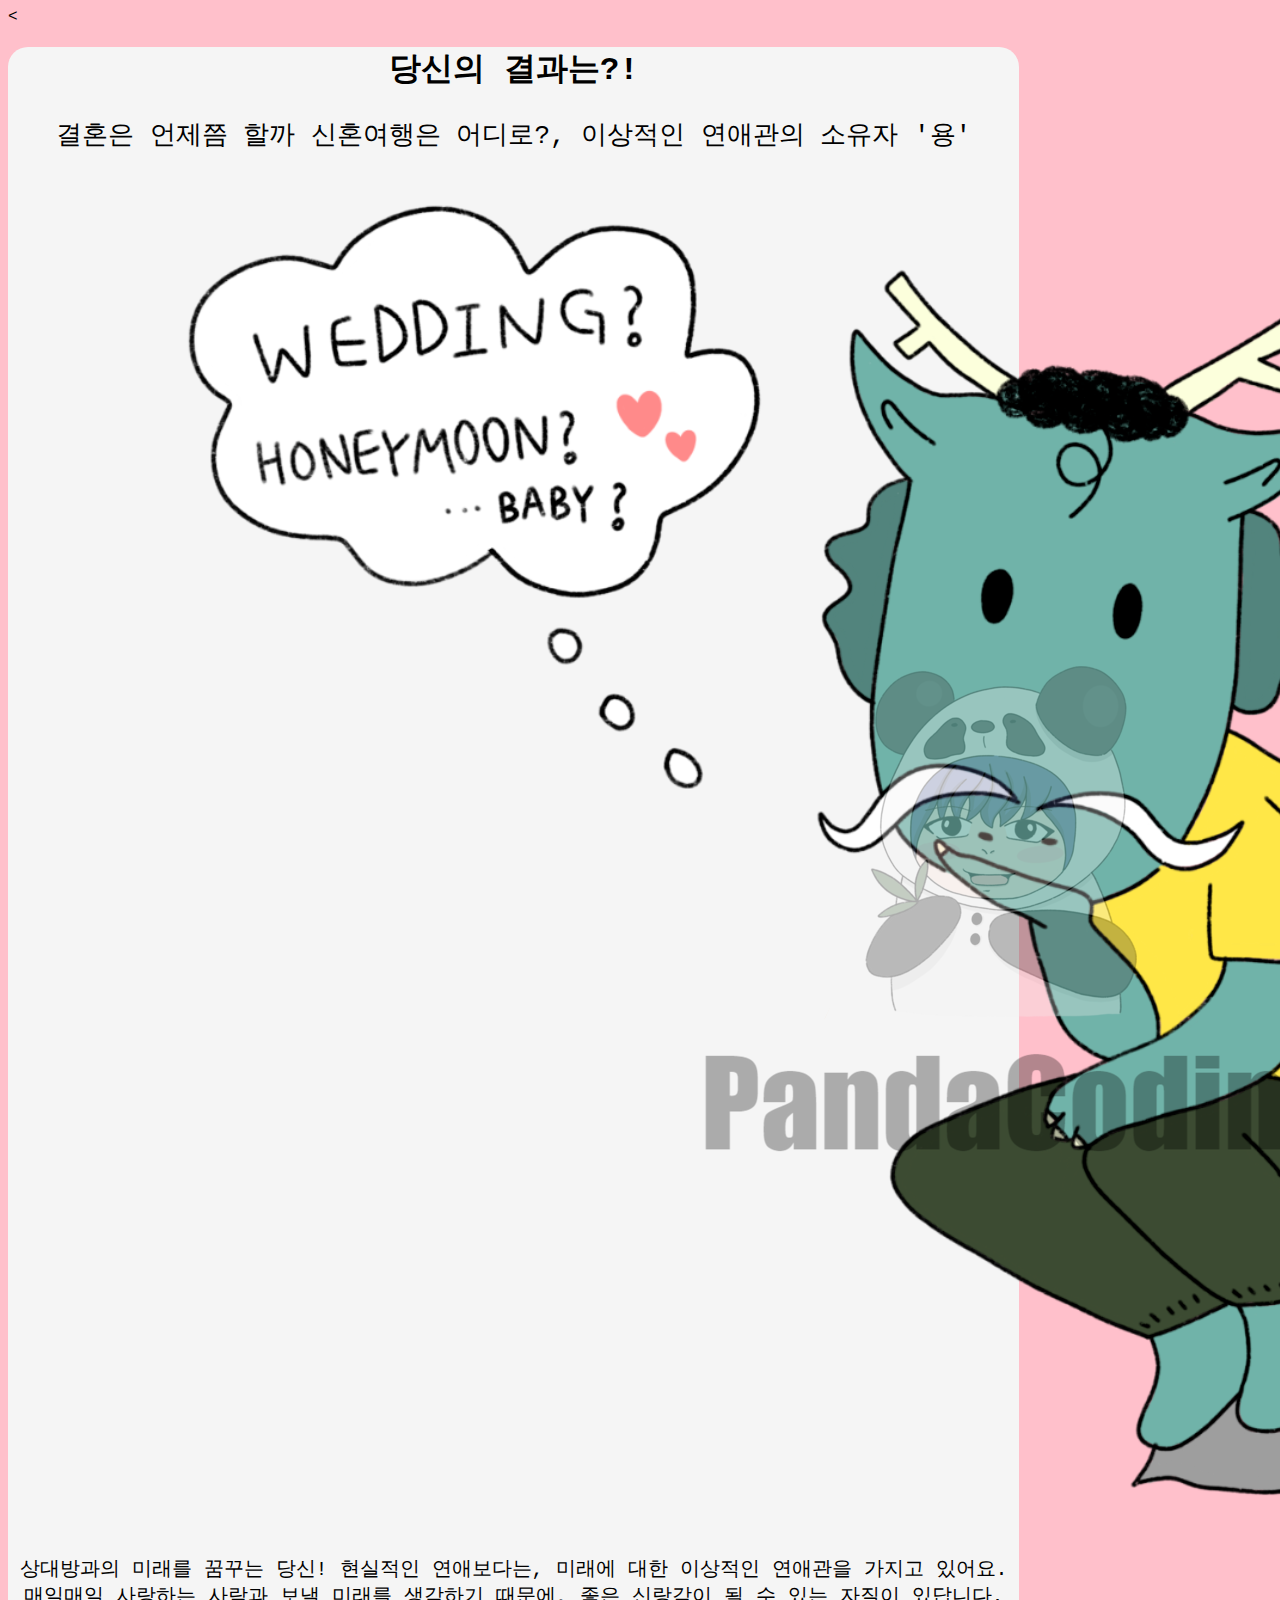
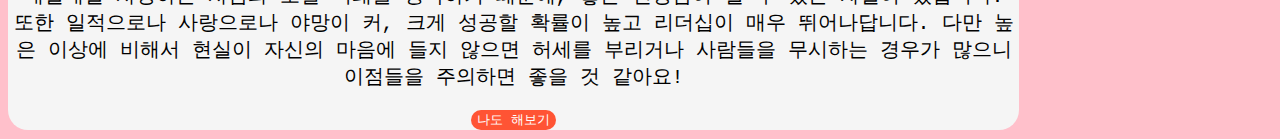
<file: page/result-4.html>
<!DOCTYPE html>
<html lang="ko" dir="ltr">
  <head>
    <  <meta charset="utf-8">
      <meta name="viewport" content="width=device-width, initial-scale=1">
      <meta name="author" content="PandaCoding">
      <meta name="keywords" content="십이간지 연애유형">
      <meta name="description" content="십이간지 연애유형">

      <!-- sns share -->
      <meta property="og:url" content="https://hjdombti.netlify.app" />
      <meta property="og:title" content="십이간지 연애유형" />
      <meta property="og:type" content="website" />
      <meta property="og:image" content="../img/share.png" />
      <meta property="og:description" content="십이간지로 알아보는 연애유형" />

      <!--favicon-->
      <link rel="shortcut icon" href="../img/favicon.ico">
      <link rel="apple-touch-icon-precomposed" href="../img/favicon.ico" />

      <title>십이간지 연애유형</title>
      <link href="https://cdn.jsdelivr.net/npm/bootstrap@5.0.0-beta2/dist/css/bootstrap.min.css" rel="stylesheet" integrity="sha384-BmbxuPwQa2lc/FVzBcNJ7UAyJxM6wuqIj61tLrc4wSX0szH/Ev+nYRRuWlolflfl" crossorigin="anonymous">
      <link rel="preconnect" href="https://fonts.gstatic.com">
      <link href="https://fonts.googleapis.com/css2?family=Nanum+Pen+Script&display=swap" rel="stylesheet">
      <link rel="stylesheet" href="../css/default.css">
      <link rel="stylesheet" href="../css/result.css">
  </head>
  <body>
    <section id="shareResult" class="mx-auto my-5 py-5 px-3">
      <h1>당신의 결과는?!</h1>
      <div class="resultname">
        <p>결혼은 언제쯤 할까 신혼여행은 어디로?, 이상적인 연애관의 소유자 '용'</p>
      </div>
      <div id="resultImg" class="my-3 col-lg-6 col-md-8 col-sm-10 col-12 mx-auto">
        <img src="../img/image-4.png" alt="0" class="img-fluid">
      </div>
      <div class="resultDesc">
        <p>상대방과의 미래를 꿈꾸는 당신! 현실적인 연애보다는, 미래에 대한 이상적인 연애관을 가지고 있어요. 매일매일 사랑하는 사람과 보낼 미래를 생각하기 때문에, 좋은 신랑감이 될 수 있는 자질이 있답니다. 또한 일적으로나 사랑으로나 야망이 커, 크게 성공할 확률이 높고 리더십이 매우 뛰어나답니다. 다만 높은 이상에 비해서 현실이 자신의 마음에 들지 않으면 허세를 부리거나 사람들을 무시하는 경우가 많으니 이점들을 주의하면 좋을 것 같아요!</p>
      </div>
      <script type="text/javascript">
        function moveHome(){
          location.href = "../index.html";
        }
      </script>
      <button type="button" class="gohome mt-3 py-2 px-3" onclick="js:moveHome()">나도 해보기</button>
    </section>
  </body>
</html>
</file>
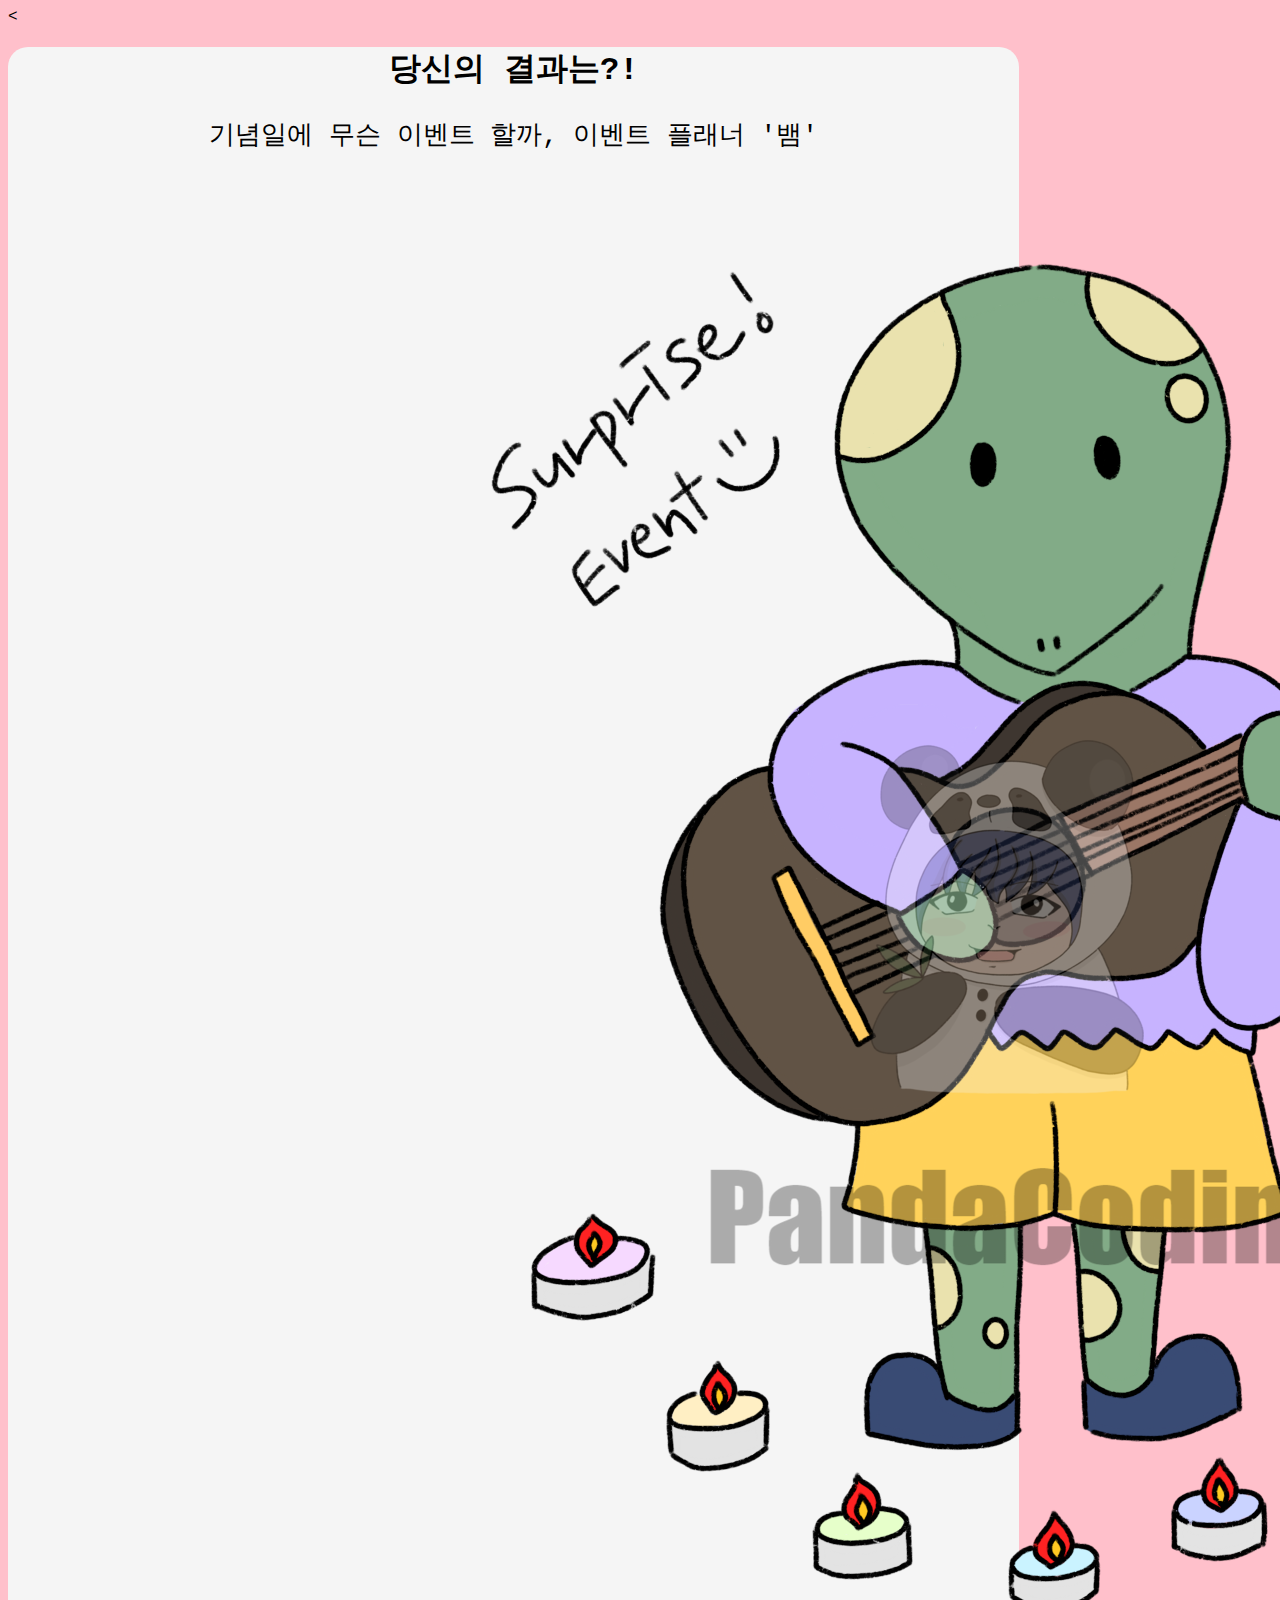
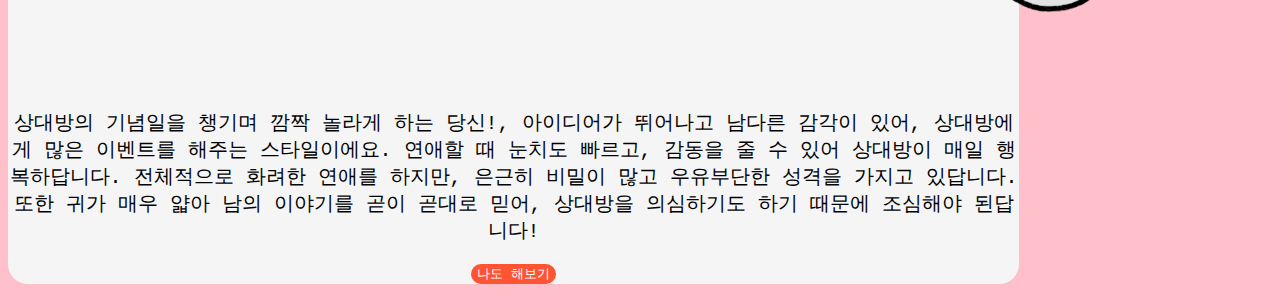
<file: page/result-5.html>
<!DOCTYPE html>
<html lang="ko" dir="ltr">
  <head>
    <  <meta charset="utf-8">
      <meta name="viewport" content="width=device-width, initial-scale=1">
      <meta name="author" content="PandaCoding">
      <meta name="keywords" content="십이간지 연애유형">
      <meta name="description" content="십이간지 연애유형">

      <!-- sns share -->
      <meta property="og:url" content="https://hjdombti.netlify.app" />
      <meta property="og:title" content="십이간지 연애유형" />
      <meta property="og:type" content="website" />
      <meta property="og:image" content="../img/share.png" />
      <meta property="og:description" content="십이간지로 알아보는 연애유형" />

      <!--favicon-->
      <link rel="shortcut icon" href="../img/favicon.ico">
      <link rel="apple-touch-icon-precomposed" href="../img/favicon.ico" />

      <title>십이간지 연애유형</title>
      <link href="https://cdn.jsdelivr.net/npm/bootstrap@5.0.0-beta2/dist/css/bootstrap.min.css" rel="stylesheet" integrity="sha384-BmbxuPwQa2lc/FVzBcNJ7UAyJxM6wuqIj61tLrc4wSX0szH/Ev+nYRRuWlolflfl" crossorigin="anonymous">
      <link rel="preconnect" href="https://fonts.gstatic.com">
      <link href="https://fonts.googleapis.com/css2?family=Nanum+Pen+Script&display=swap" rel="stylesheet">
      <link rel="stylesheet" href="../css/default.css">
      <link rel="stylesheet" href="../css/result.css">
  </head>
  <body>
    <section id="shareResult" class="mx-auto my-5 py-5 px-3">
      <h1>당신의 결과는?!</h1>
      <div class="resultname">
        <p>기념일에 무슨 이벤트 할까, 이벤트 플래너 '뱀'</p>
      </div>
      <div id="resultImg" class="my-3 col-lg-6 col-md-8 col-sm-10 col-12 mx-auto">
        <img src="../img/image-5.png" alt="0" class="img-fluid">
      </div>
      <div class="resultDesc">
        <p>상대방의 기념일을 챙기며 깜짝 놀라게 하는 당신!, 아이디어가 뛰어나고 남다른 감각이 있어, 상대방에게 많은 이벤트를 해주는 스타일이에요. 연애할 때 눈치도 빠르고, 감동을 줄 수 있어 상대방이 매일 행복하답니다. 전체적으로 화려한 연애를 하지만, 은근히 비밀이 많고 우유부단한 성격을 가지고 있답니다. 또한 귀가 매우 얇아 남의 이야기를 곧이 곧대로 믿어, 상대방을 의심하기도 하기 때문에 조심해야 된답니다!</p>
      </div>
      <script type="text/javascript">
        function moveHome(){
          location.href = "../index.html";
        }
      </script>
      <button type="button" class="gohome mt-3 py-2 px-3" onclick="js:moveHome()">나도 해보기</button>
    </section>
  </body>
</html>
</file>
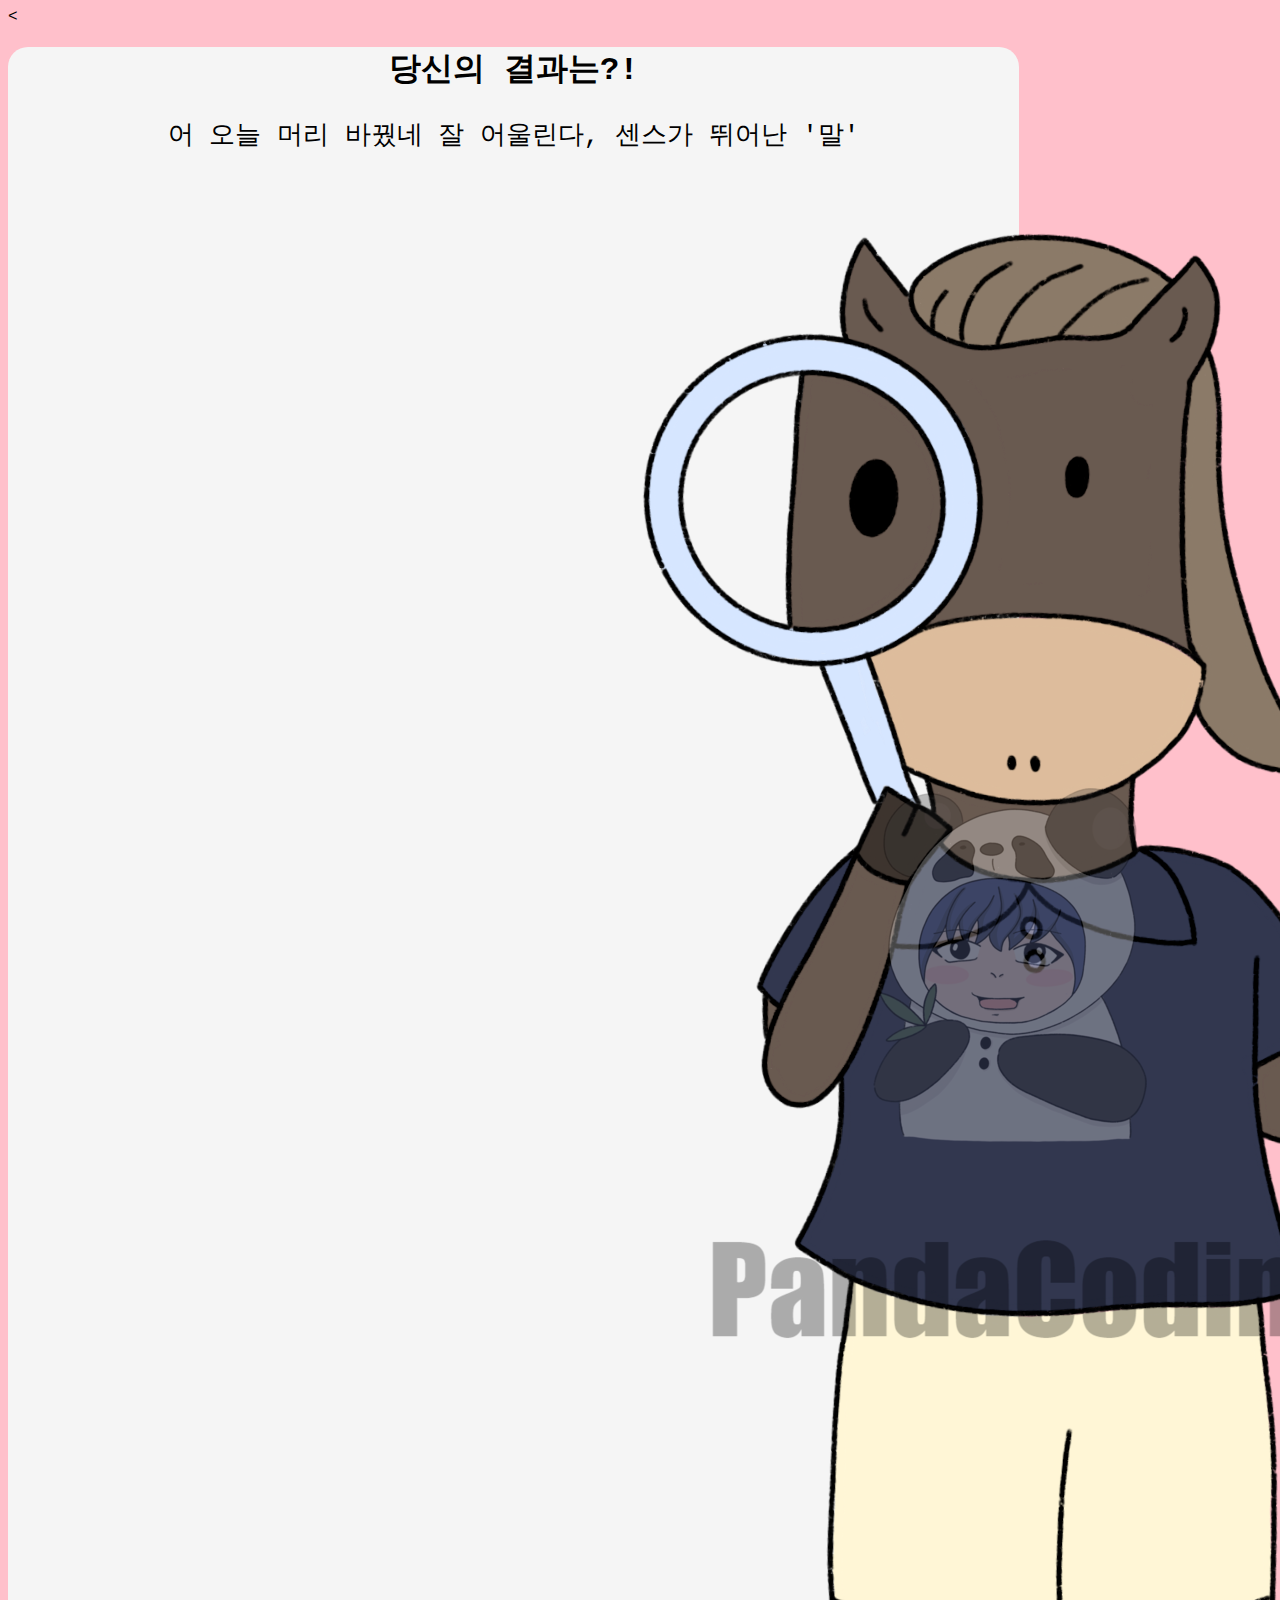
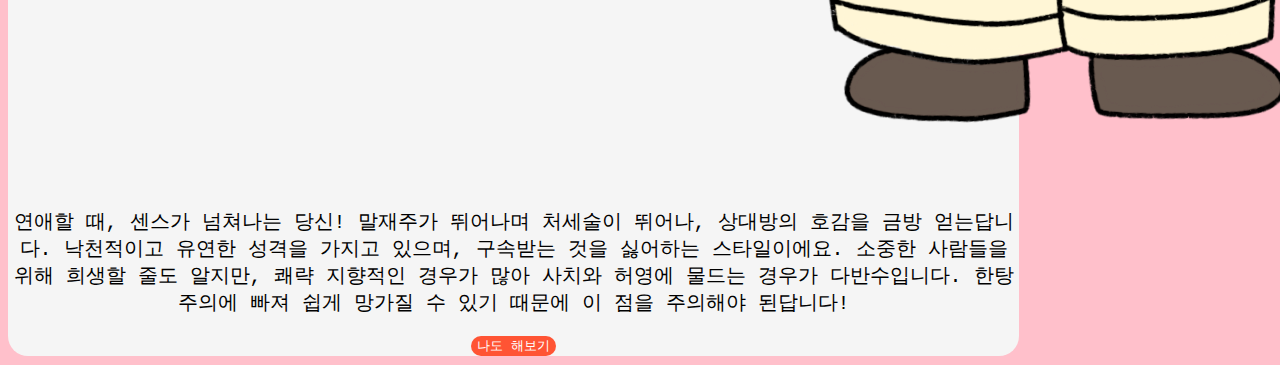
<file: page/result-6.html>
<!DOCTYPE html>
<html lang="ko" dir="ltr">
  <head>
    <  <meta charset="utf-8">
      <meta name="viewport" content="width=device-width, initial-scale=1">
      <meta name="author" content="PandaCoding">
      <meta name="keywords" content="십이간지 연애유형">
      <meta name="description" content="십이간지 연애유형">

      <!-- sns share -->
      <meta property="og:url" content="https://hjdombti.netlify.app" />
      <meta property="og:title" content="십이간지 연애유형" />
      <meta property="og:type" content="website" />
      <meta property="og:image" content="../img/share.png" />
      <meta property="og:description" content="십이간지로 알아보는 연애유형" />

      <!--favicon-->
      <link rel="shortcut icon" href="../img/favicon.ico">
      <link rel="apple-touch-icon-precomposed" href="../img/favicon.ico" />

      <title>십이간지 연애유형</title>
      <link href="https://cdn.jsdelivr.net/npm/bootstrap@5.0.0-beta2/dist/css/bootstrap.min.css" rel="stylesheet" integrity="sha384-BmbxuPwQa2lc/FVzBcNJ7UAyJxM6wuqIj61tLrc4wSX0szH/Ev+nYRRuWlolflfl" crossorigin="anonymous">
      <link rel="preconnect" href="https://fonts.gstatic.com">
      <link href="https://fonts.googleapis.com/css2?family=Nanum+Pen+Script&display=swap" rel="stylesheet">
      <link rel="stylesheet" href="../css/default.css">
      <link rel="stylesheet" href="../css/result.css">
  </head>
  <body>
    <section id="shareResult" class="mx-auto my-5 py-5 px-3">
      <h1>당신의 결과는?!</h1>
      <div class="resultname">
        <p>어 오늘 머리 바꿨네 잘 어울린다, 센스가 뛰어난 '말'</p>
      </div>
      <div id="resultImg" class="my-3 col-lg-6 col-md-8 col-sm-10 col-12 mx-auto">
        <img src="../img/image-6.png" alt="0" class="img-fluid">
      </div>
      <div class="resultDesc">
        <p>연애할 때, 센스가 넘쳐나는 당신! 말재주가 뛰어나며 처세술이 뛰어나, 상대방의 호감을 금방 얻는답니다. 낙천적이고 유연한 성격을 가지고 있으며, 구속받는 것을 싫어하는 스타일이에요. 소중한 사람들을 위해 희생할 줄도 알지만, 쾌략 지향적인 경우가 많아 사치와 허영에 물드는 경우가 다반수입니다. 한탕 주의에 빠져 쉽게 망가질 수 있기 때문에 이 점을 주의해야 된답니다!</p>
      </div>
      <script type="text/javascript">
        function moveHome(){
          location.href = "../index.html";
        }
      </script>
      <button type="button" class="gohome mt-3 py-2 px-3" onclick="js:moveHome()">나도 해보기</button>
    </section>
  </body>
</html>
</file>
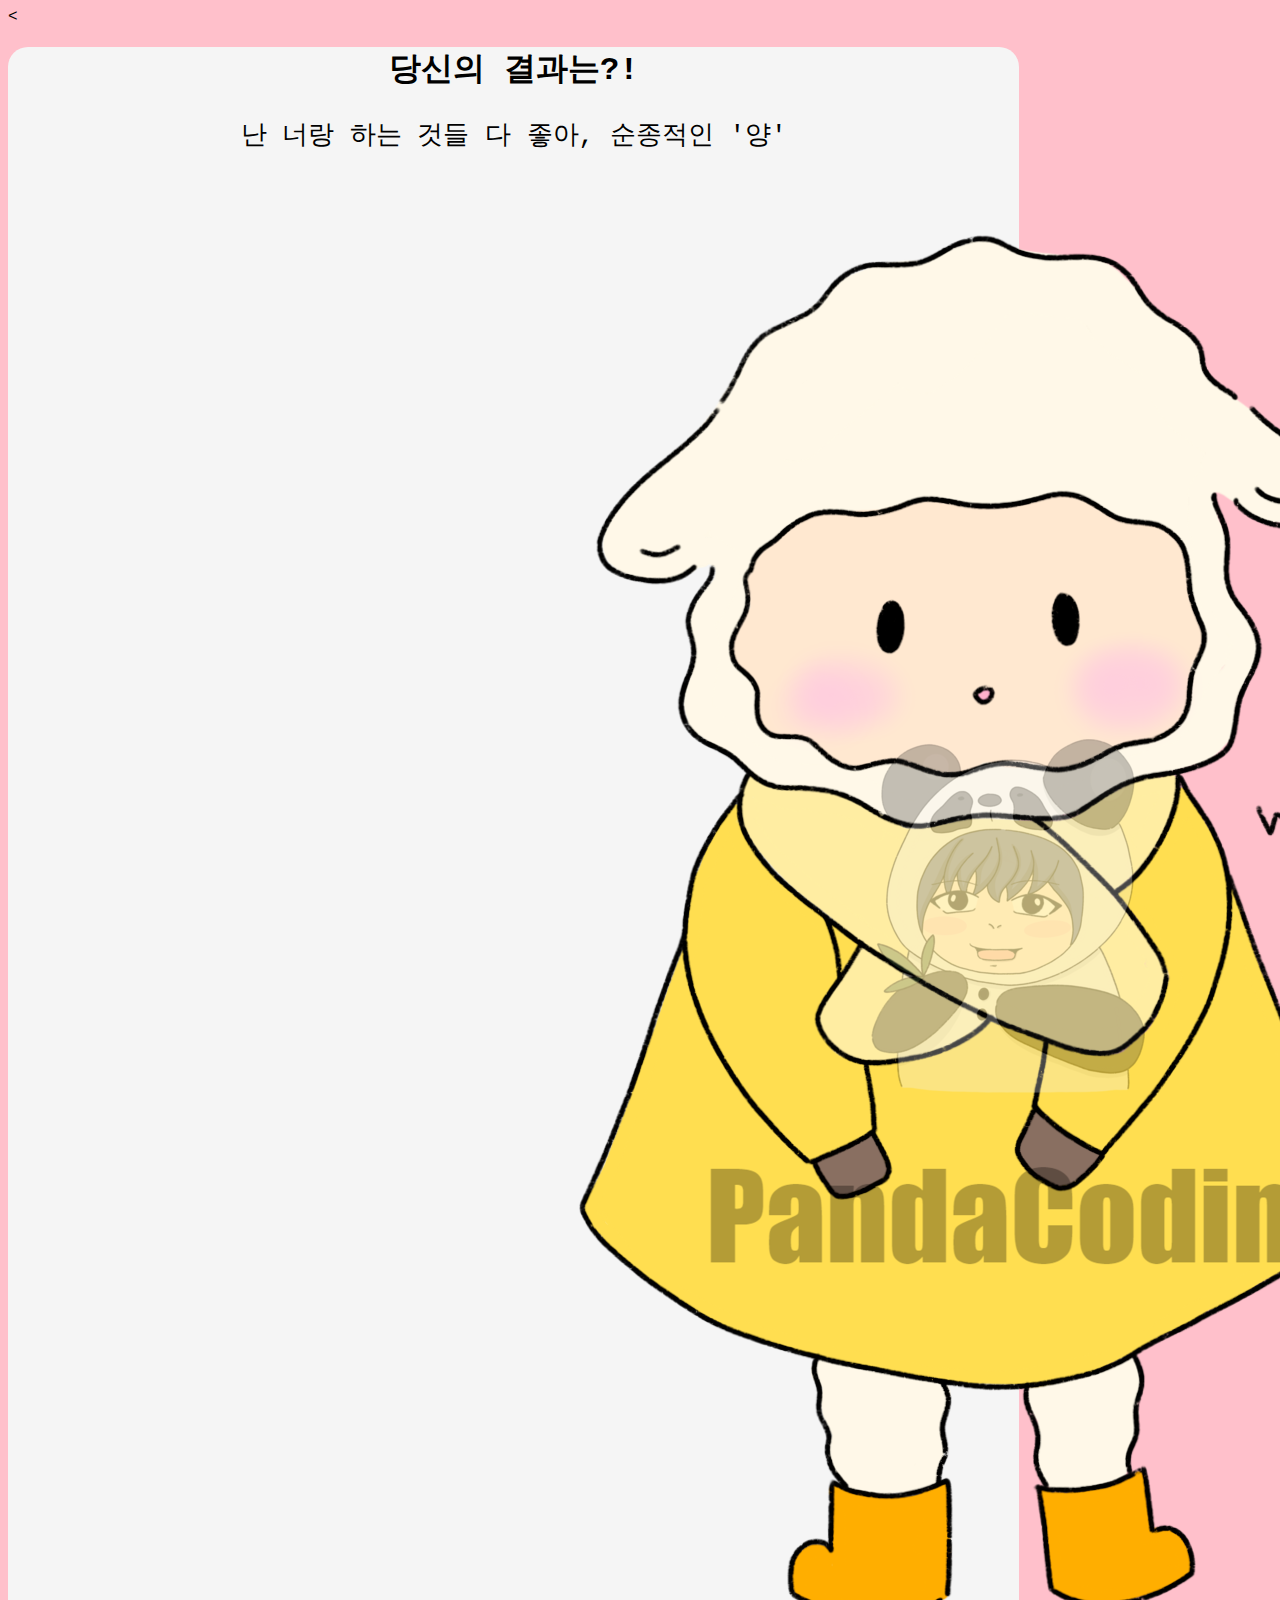
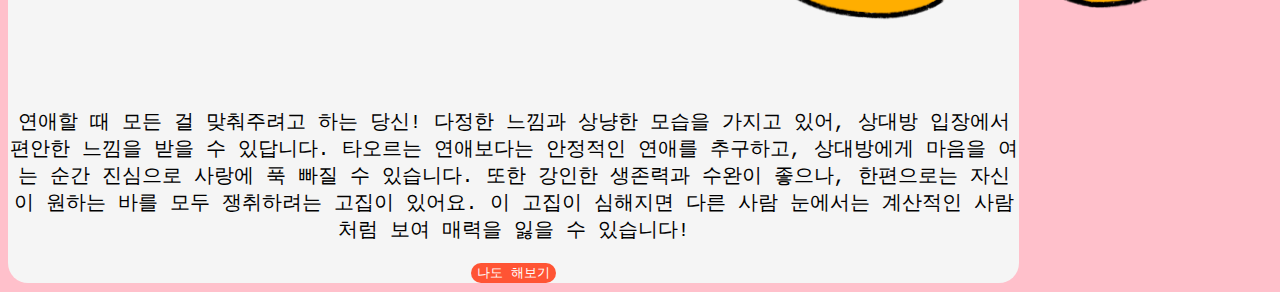
<file: page/result-7.html>
<!DOCTYPE html>
<html lang="ko" dir="ltr">
  <head>
    <  <meta charset="utf-8">
      <meta name="viewport" content="width=device-width, initial-scale=1">
      <meta name="author" content="PandaCoding">
      <meta name="keywords" content="십이간지 연애유형">
      <meta name="description" content="십이간지 연애유형">

      <!-- sns share -->
      <meta property="og:url" content="https://hjdombti.netlify.app" />
      <meta property="og:title" content="십이간지 연애유형" />
      <meta property="og:type" content="website" />
      <meta property="og:image" content="../img/share.png" />
      <meta property="og:description" content="십이간지로 알아보는 연애유형" />

      <!--favicon-->
      <link rel="shortcut icon" href="../img/favicon.ico">
      <link rel="apple-touch-icon-precomposed" href="../img/favicon.ico" />

      <title>십이간지 연애유형</title>
      <link href="https://cdn.jsdelivr.net/npm/bootstrap@5.0.0-beta2/dist/css/bootstrap.min.css" rel="stylesheet" integrity="sha384-BmbxuPwQa2lc/FVzBcNJ7UAyJxM6wuqIj61tLrc4wSX0szH/Ev+nYRRuWlolflfl" crossorigin="anonymous">
      <link rel="preconnect" href="https://fonts.gstatic.com">
      <link href="https://fonts.googleapis.com/css2?family=Nanum+Pen+Script&display=swap" rel="stylesheet">
      <link rel="stylesheet" href="../css/default.css">
      <link rel="stylesheet" href="../css/result.css">
  </head>
  <body>
    <section id="shareResult" class="mx-auto my-5 py-5 px-3">
      <h1>당신의 결과는?!</h1>
      <div class="resultname">
        <p>난 너랑 하는 것들 다 좋아, 순종적인 '양'</p>
      </div>
      <div id="resultImg" class="my-3 col-lg-6 col-md-8 col-sm-10 col-12 mx-auto">
        <img src="../img/image-7.png" alt="0" class="img-fluid">
      </div>
      <div class="resultDesc">
        <p>연애할 때 모든 걸 맞춰주려고 하는 당신! 다정한 느낌과 상냥한 모습을 가지고 있어, 상대방 입장에서 편안한 느낌을 받을 수 있답니다. 타오르는 연애보다는 안정적인 연애를 추구하고, 상대방에게 마음을 여는 순간 진심으로 사랑에 푹 빠질 수 있습니다. 또한 강인한 생존력과 수완이 좋으나, 한편으로는 자신이 원하는 바를 모두 쟁취하려는 고집이 있어요. 이 고집이 심해지면 다른 사람 눈에서는 계산적인 사람처럼 보여 매력을 잃을 수 있습니다!</p>
      </div>
      <script type="text/javascript">
        function moveHome(){
          location.href = "../index.html";
        }
      </script>
      <button type="button" class="gohome mt-3 py-2 px-3" onclick="js:moveHome()">나도 해보기</button>
    </section>
  </body>
</html>
</file>
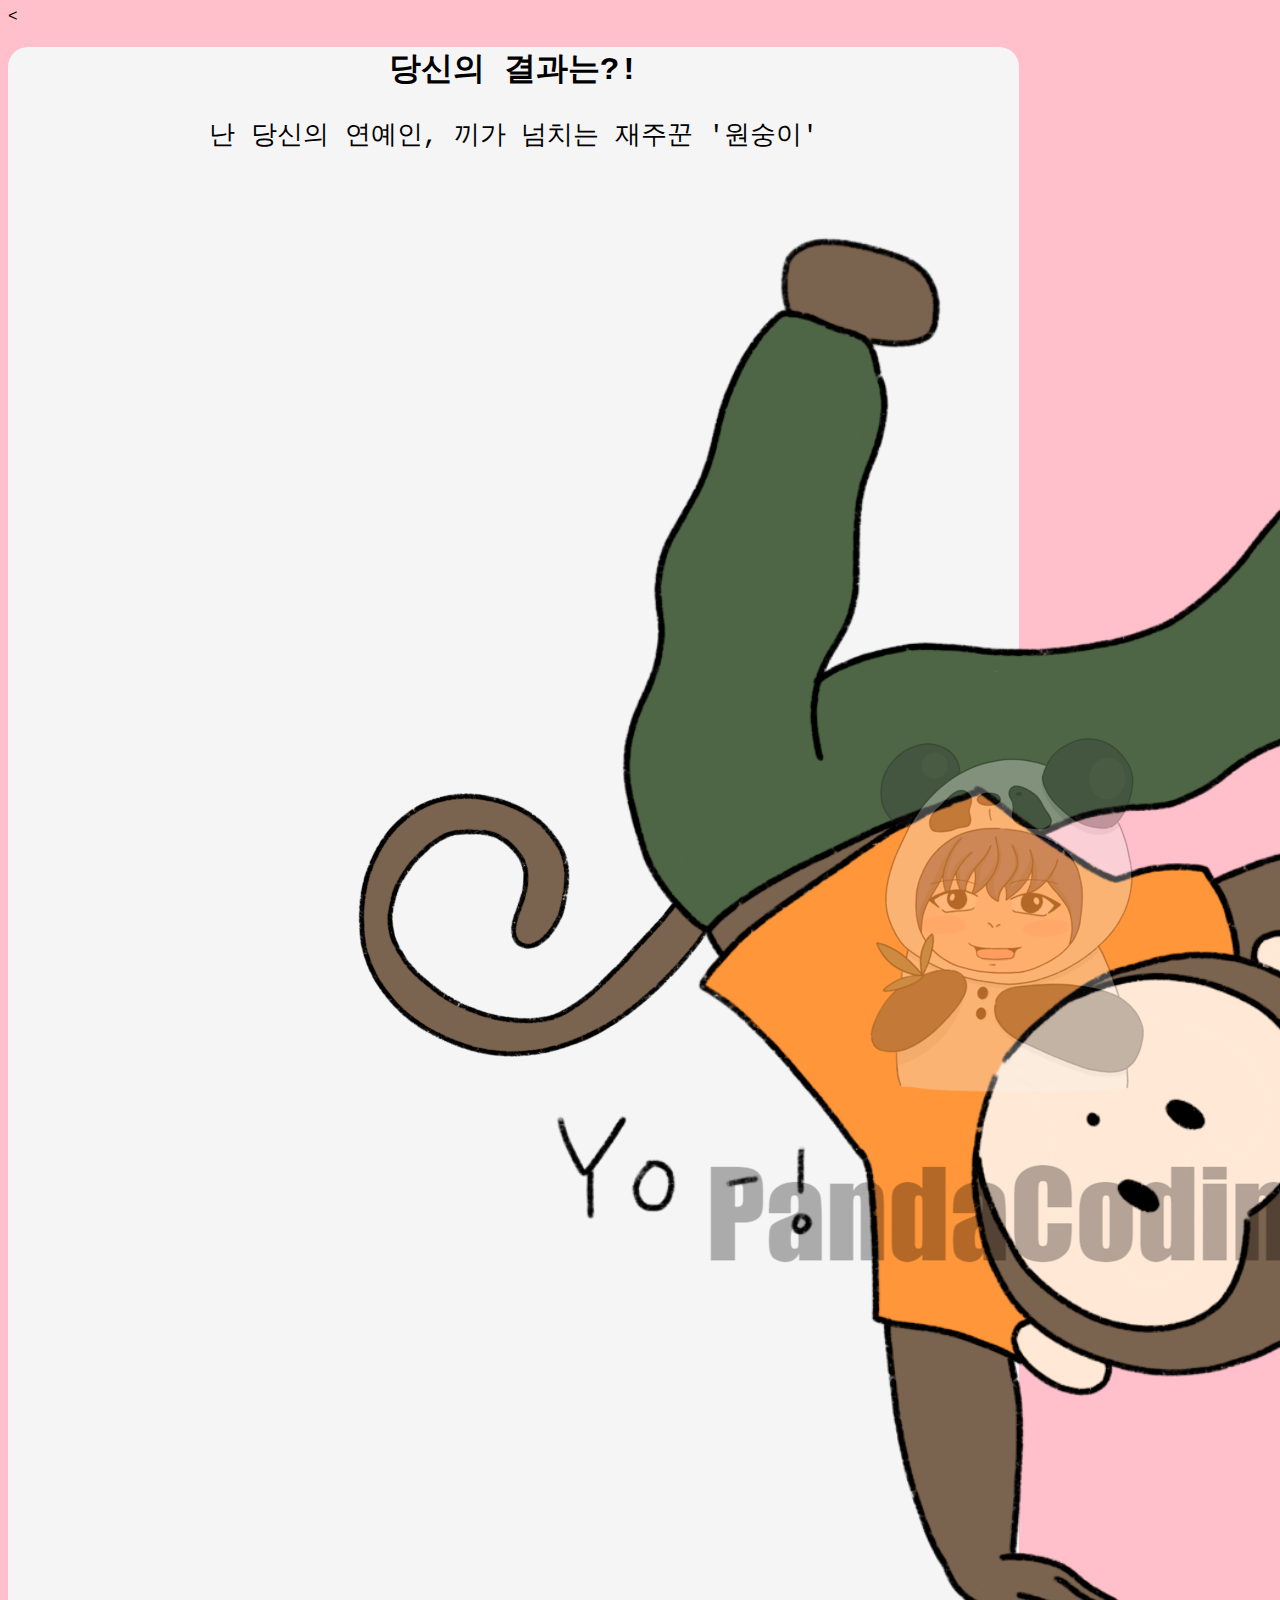
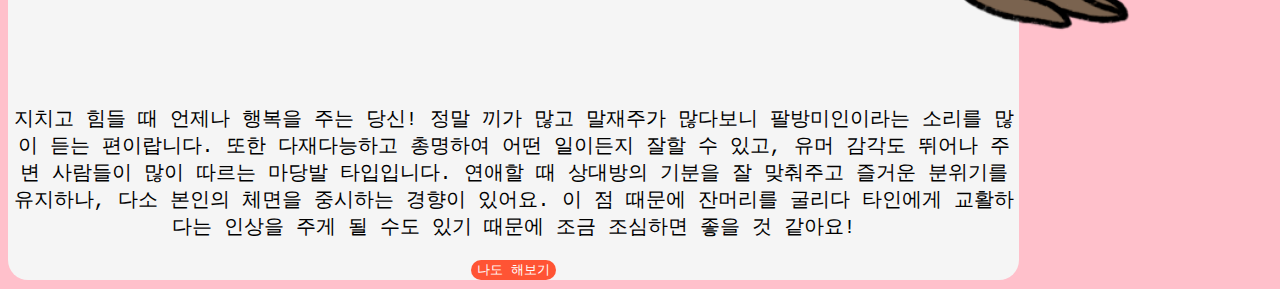
<file: page/result-8.html>
<!DOCTYPE html>
<html lang="ko" dir="ltr">
  <head>
    <  <meta charset="utf-8">
      <meta name="viewport" content="width=device-width, initial-scale=1">
      <meta name="author" content="PandaCoding">
      <meta name="keywords" content="십이간지 연애유형">
      <meta name="description" content="십이간지 연애유형">

      <!-- sns share -->
      <meta property="og:url" content="https://hjdombti.netlify.app" />
      <meta property="og:title" content="십이간지 연애유형" />
      <meta property="og:type" content="website" />
      <meta property="og:image" content="../img/share.png" />
      <meta property="og:description" content="십이간지로 알아보는 연애유형" />

      <!--favicon-->
      <link rel="shortcut icon" href="../img/favicon.ico">
      <link rel="apple-touch-icon-precomposed" href="../img/favicon.ico" />

      <title>십이간지 연애유형</title>
      <link href="https://cdn.jsdelivr.net/npm/bootstrap@5.0.0-beta2/dist/css/bootstrap.min.css" rel="stylesheet" integrity="sha384-BmbxuPwQa2lc/FVzBcNJ7UAyJxM6wuqIj61tLrc4wSX0szH/Ev+nYRRuWlolflfl" crossorigin="anonymous">
      <link rel="preconnect" href="https://fonts.gstatic.com">
      <link href="https://fonts.googleapis.com/css2?family=Nanum+Pen+Script&display=swap" rel="stylesheet">
      <link rel="stylesheet" href="../css/default.css">
      <link rel="stylesheet" href="../css/result.css">
  </head>
  <body>
    <section id="shareResult" class="mx-auto my-5 py-5 px-3">
      <h1>당신의 결과는?!</h1>
      <div class="resultname">
        <p>난 당신의 연예인, 끼가 넘치는 재주꾼 '원숭이'</p>
      </div>
      <div id="resultImg" class="my-3 col-lg-6 col-md-8 col-sm-10 col-12 mx-auto">
        <img src="../img/image-8.png" alt="0" class="img-fluid">
      </div>
      <div class="resultDesc">
        <p>지치고 힘들 때 언제나 행복을 주는 당신! 정말 끼가 많고 말재주가 많다보니 팔방미인이라는 소리를 많이 듣는 편이랍니다. 또한 다재다능하고 총명하여 어떤 일이든지 잘할 수 있고, 유머 감각도 뛰어나 주변 사람들이 많이 따르는 마당발 타입입니다. 연애할 때 상대방의 기분을 잘 맞춰주고 즐거운 분위기를 유지하나, 다소 본인의 체면을 중시하는 경향이 있어요. 이 점 때문에 잔머리를 굴리다 타인에게 교활하다는 인상을 주게 될 수도 있기 때문에 조금 조심하면 좋을 것 같아요!</p>
      </div>
      <script type="text/javascript">
        function moveHome(){
          location.href = "../index.html";
        }
      </script>
      <button type="button" class="gohome mt-3 py-2 px-3" onclick="js:moveHome()">나도 해보기</button>
    </section>
  </body>
</html>
</file>
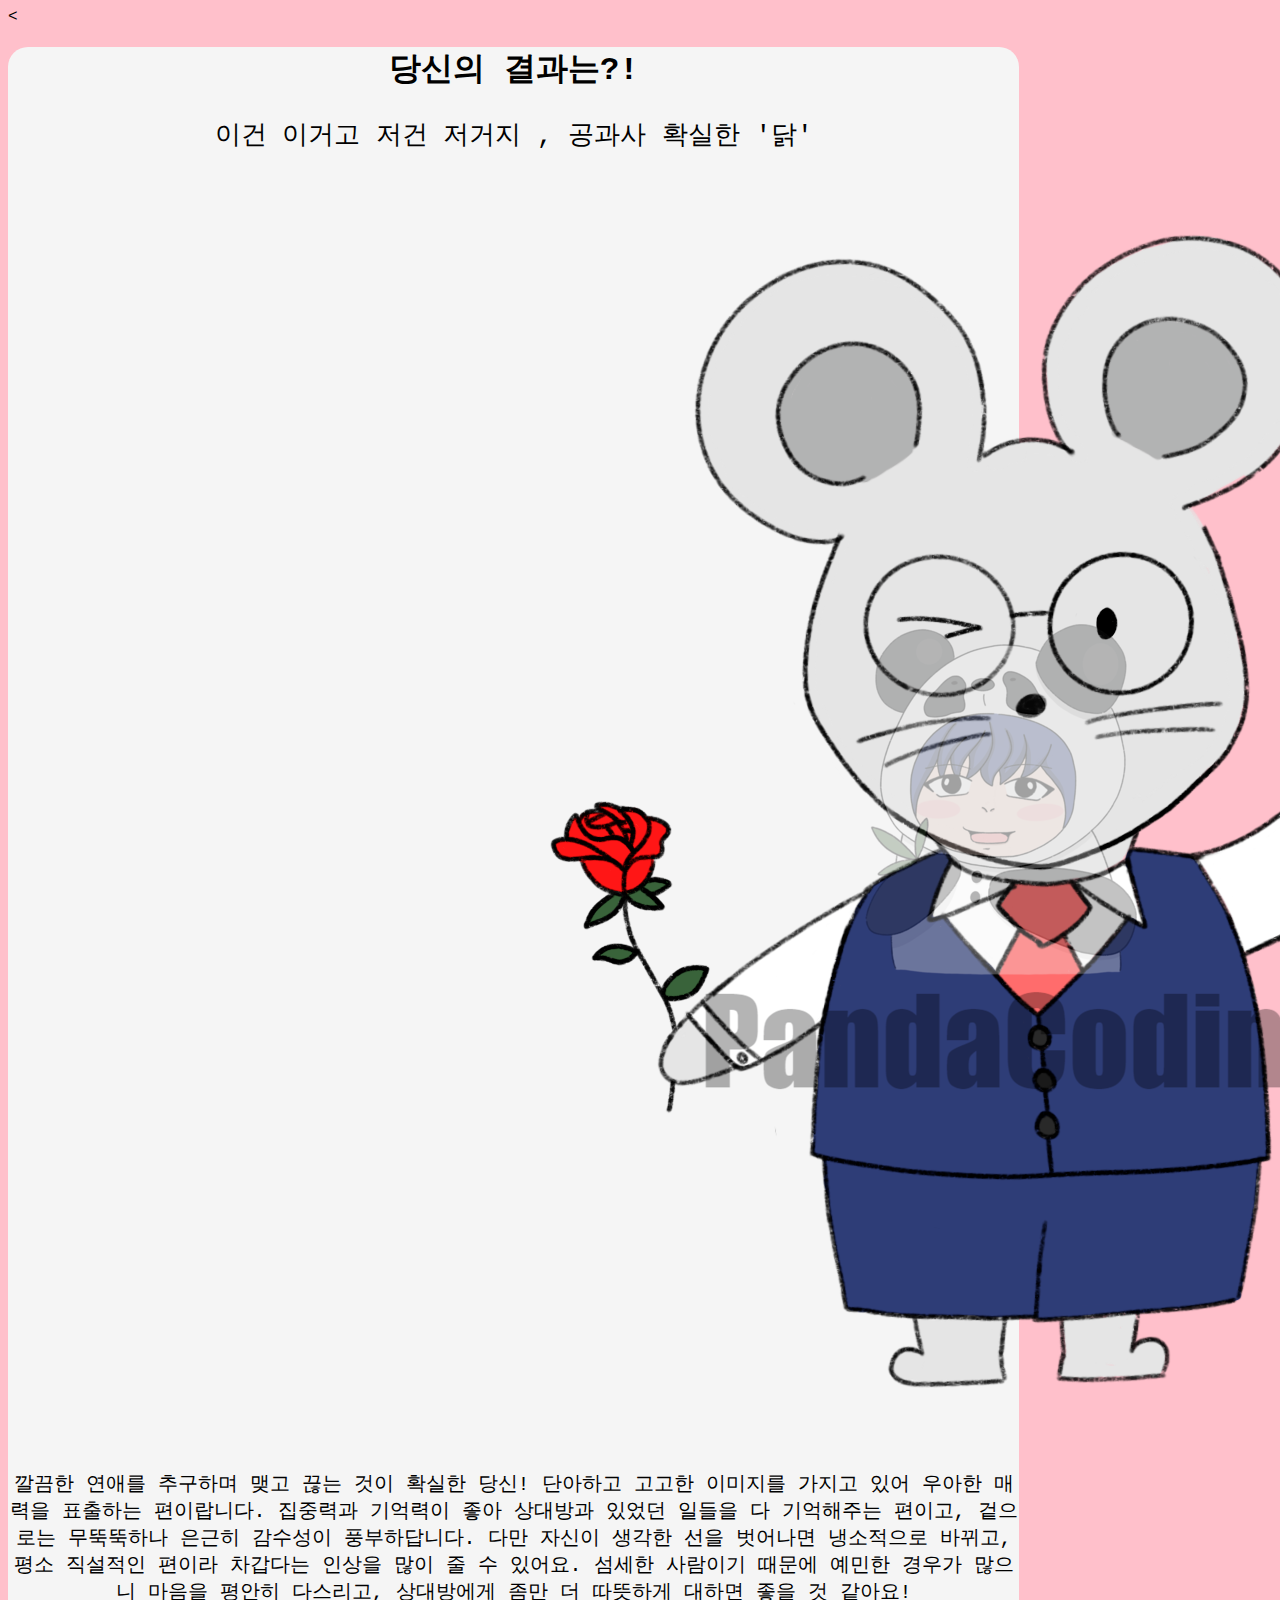
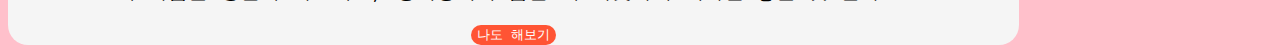
<file: page/result-9.html>
<!DOCTYPE html>
<html lang="ko" dir="ltr">
  <head>
    <  <meta charset="utf-8">
      <meta name="viewport" content="width=device-width, initial-scale=1">
      <meta name="author" content="PandaCoding">
      <meta name="keywords" content="십이간지 연애유형">
      <meta name="description" content="십이간지 연애유형">

      <!-- sns share -->
      <meta property="og:url" content="https://hjdombti.netlify.app" />
      <meta property="og:title" content="십이간지 연애유형" />
      <meta property="og:type" content="website" />
      <meta property="og:image" content="../img/share.png" />
      <meta property="og:description" content="십이간지로 알아보는 연애유형" />

      <!--favicon-->
      <link rel="shortcut icon" href="../img/favicon.ico">
      <link rel="apple-touch-icon-precomposed" href="../img/favicon.ico" />

      <title>십이간지 연애유형</title>
      <link href="https://cdn.jsdelivr.net/npm/bootstrap@5.0.0-beta2/dist/css/bootstrap.min.css" rel="stylesheet" integrity="sha384-BmbxuPwQa2lc/FVzBcNJ7UAyJxM6wuqIj61tLrc4wSX0szH/Ev+nYRRuWlolflfl" crossorigin="anonymous">
      <link rel="preconnect" href="https://fonts.gstatic.com">
      <link href="https://fonts.googleapis.com/css2?family=Nanum+Pen+Script&display=swap" rel="stylesheet">
      <link rel="stylesheet" href="../css/default.css">
      <link rel="stylesheet" href="../css/result.css">
  </head>
  <body>
    <section id="shareResult" class="mx-auto my-5 py-5 px-3">
      <h1>당신의 결과는?!</h1>
      <div class="resultname">
        <p>이건 이거고 저건 저거지 , 공과사 확실한 '닭'</p>
      </div>
      <div id="resultImg" class="my-3 col-lg-6 col-md-8 col-sm-10 col-12 mx-auto">
        <img src="../img/image-0.png" alt="0" class="img-fluid">
      </div>
      <div class="resultDesc">
        <p>깔끔한 연애를 추구하며 맺고 끊는 것이 확실한 당신! 단아하고 고고한 이미지를 가지고 있어 우아한 매력을 표출하는 편이랍니다. 집중력과 기억력이 좋아 상대방과 있었던 일들을 다 기억해주는 편이고, 겉으로는 무뚝뚝하나 은근히 감수성이 풍부하답니다. 다만 자신이 생각한 선을 벗어나면 냉소적으로 바뀌고, 평소 직설적인 편이라 차갑다는 인상을 많이 줄 수 있어요. 섬세한 사람이기 때문에 예민한 경우가 많으니 마음을 평안히 다스리고, 상대방에게 좀만 더 따뜻하게 대하면 좋을 것 같아요!</p>
      </div>
      <script type="text/javascript">
        function moveHome(){
          location.href = "../index.html";
        }
      </script>
      <button type="button" class="gohome mt-3 py-2 px-3" onclick="js:moveHome()">나도 해보기</button>
    </section>
  </body>
</html>
</file>
<file: css/default.css>
body{
  background:pink;
}
*{
  font-family: 'Nanum Gothic Coding', monospace;
}
</file>
<file: css/main.css>
#main{
  background-color: whitesmoke;
  width:80%;
  text-align : center;
  border-radius : 20px;
}
p{
  font-size:22px;
}
</file>
<file: css/qna.css>
#qna{
  display:none;
}

.qBox{
  background-color: whitesmoke;
  text-align: center;
  border-radius: 20px;
  font-size : 24px;
  width: 80%;
}

.answerList{
  background-color: whitesmoke;
  border-radius: 20px;
  display:block;
  width:80%;
  border:0px;
  font-size: 20px;
}

.answerList:hover, .answerList:focus{
  background-color: #ff5434;
  color:whitesmoke;
}

.status{
  height: 20px;
  width: 80%;
  background-color: white;
  border-radius: 20px;
}

.statusBar{
  height: 100%;
  border-radius: 20px;
  /* Permalink - use to edit and share this gradient: https://colorzilla.com/gradient-editor/#ff9622+0,e73827+100 */
  background: #ff9622; /* Old browsers */
  background: -moz-linear-gradient(left,  #ff9622 0%, #e73827 100%); /* FF3.6-15 */
  background: -webkit-linear-gradient(left,  #ff9622 0%,#e73827 100%); /* Chrome10-25,Safari5.1-6 */
  background: linear-gradient(to right,  #ff9622 0%,#e73827 100%); /* W3C, IE10+, FF16+, Chrome26+, Opera12+, Safari7+ */
  filter: progid:DXImageTransform.Microsoft.gradient( startColorstr='#ff9622', endColorstr='#e73827',GradientType=1 ); /* IE6-9 */

}
</file>
<file: css/animation.css>
@keyframes fadeIn {
  from { opacity: 0; }
  to { opacity: 1; }
}

@keyframes fadeOut {
  from { opacity: 1; }
  to { opacity: 0; }
}

@-webkit-keyframes fadeIn {
  from { opacity: 0; }
  to { opacity: 1; }
}

@-webkit-keyframes fadeOut {
  from { opacity: 1; }
  to { opacity: 0; }
}

.fadeIn{
  animation: fadeIn;
  animation-duration: 1s;
}

.fadeOut{
  animation: fadeOut;
  animation-duration: 1s;
}
</file>
<file: css/result.css>
#result{
  display:none;
  background-color: whitesmoke;
  width: 80%;
  text-align: center;
  border-radius: 20px;
}

#shareResult{
  background-color: whitesmoke;
  width: 80%;
  text-align: center;
  border-radius: 20px;
}

.resultname{
  font-size: 26px;
}
.resultDesc{
  font-size: 20px;
}

.kakao{
  color: white;
  background-color: #FEE500;
  font-size: 20px;
  border: 0px;
  border-radius: 10px;
}
.kakao:hover, .kakao:focus{
  background-color: whitesmke;
  color:#FEE500;
}

.gohome{
  color: white;
  background-color: #ff5434;
  border: 0px;
  border-radius: 10px;
}
.gohome:hover, .gohome:focus {
  background-color: #FFCF57;
  color:#ff5434;
}
</file>
